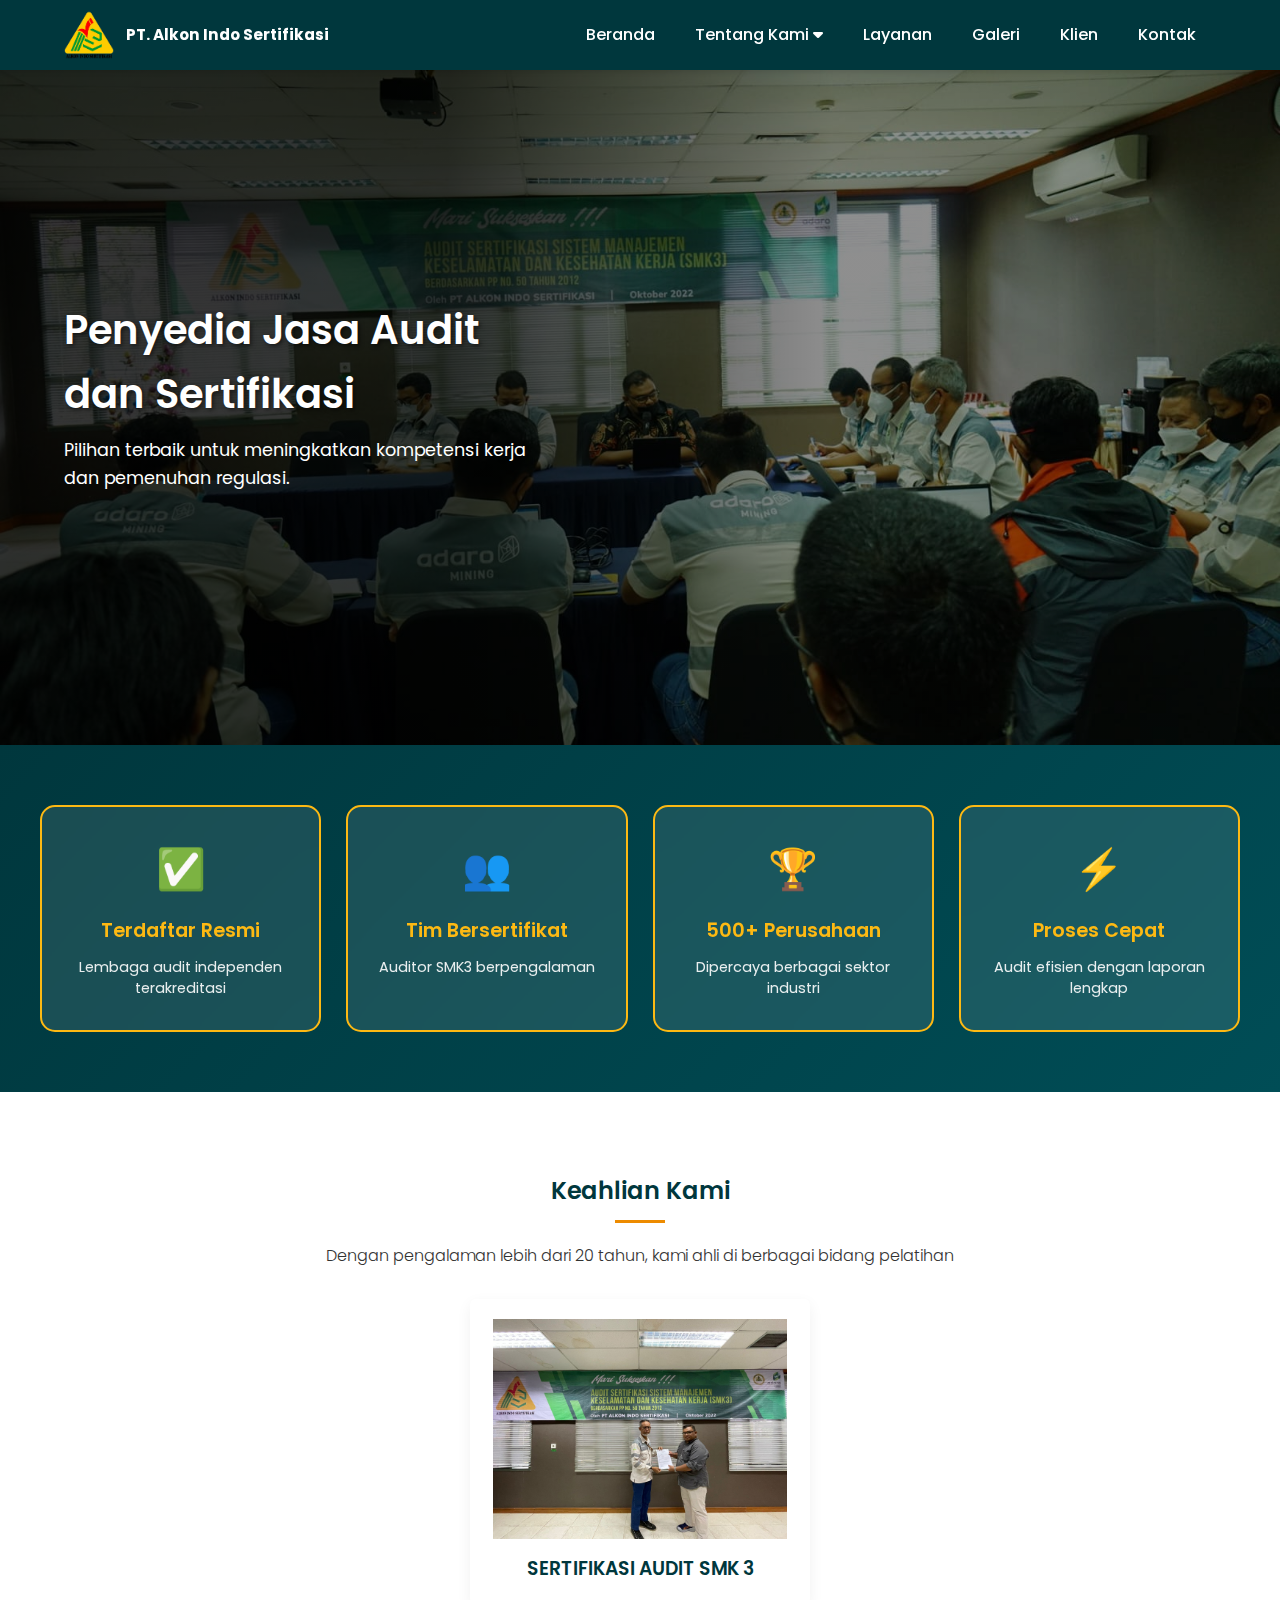
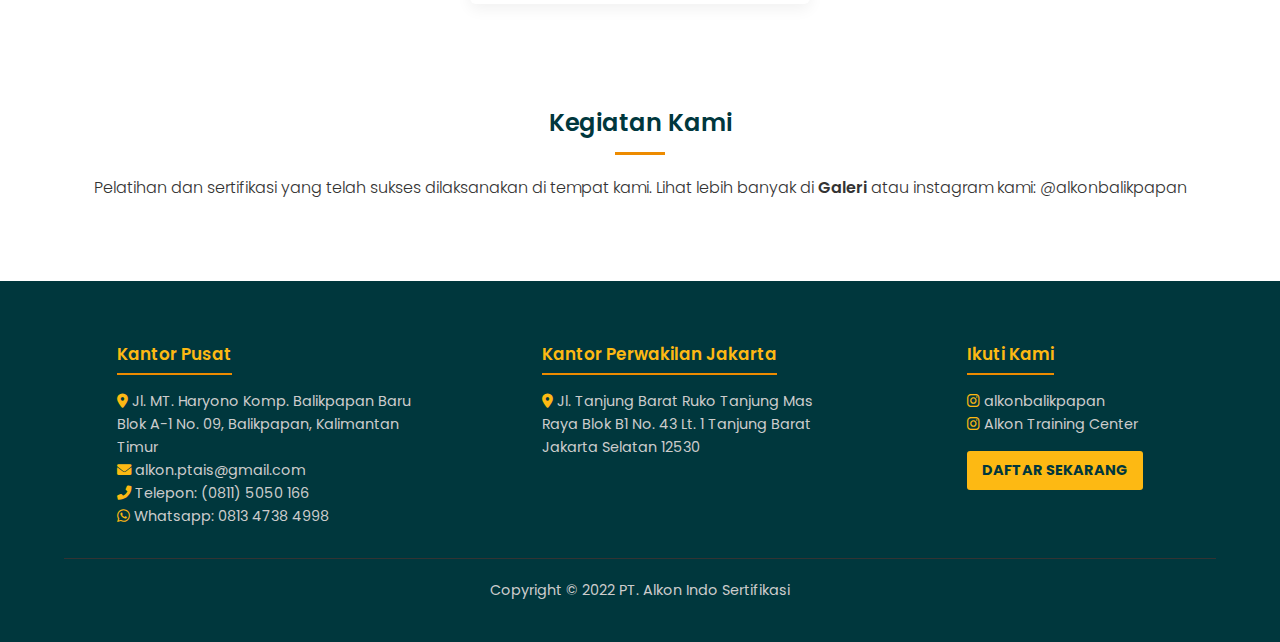
<file: index.html>
<!DOCTYPE html>
<html lang="id">
<head>
    <meta charset="UTF-8">
    <meta name="viewport" content="width=device-width, initial-scale=1.0">
    <title>PT. AIS - Penyedia Jasa Pelatihan & Konsultasi</title>
    <link rel="stylesheet" href="https://cdnjs.cloudflare.com/ajax/libs/font-awesome/6.0.0-beta3/css/all.min.css">
    <link rel="stylesheet" href="assets/css/style.css">
    <link href="https://fonts.googleapis.com/css2?family=Poppins:wght@300;400;600;700&display=swap" rel="stylesheet">
</head>
<body>

    <header>
        <nav class="navbar">
            <div class="logo">
                <a href="index.html" class="logo-link">
                    <img src="assets/img/gambar/Logo AIS.jpg" alt="ALKON LOGO" style="height: 50px;">
                    <span class="logo-text">PT. Alkon Indo Sertifikasi</span>
                </a>
            </div>
            
            <div class="menu-toggle">
                 <i class="fas fa-bars"></i>
            </div>
            
            <ul class="nav-links">
                <li><a href="index.html" class="nav-link **active-link**">Beranda</a></li>
                <li class="dropdown">
                    <a href="#" class="nav-link dropdown-toggle">Tentang Kami <i class="fas fa-caret-down"></i></a>
                    <ul class="dropdown-menu">
                        <li><a href="profil.html">Profil Perusahaan</a></li>
                        <li><a href="certification-flow.html">alur sertifikasi</a></li>
                        <li><a href="mitra.html">Mitra Resmi</a></li>
                        <li><a href="auditor.html">Auditor</a></li>
                    </ul>
                </li>
                <li><a href="layanan.html" class="nav-link">Layanan</a></li>
                <li><a href="galeri.html" class="nav-link">Galeri</a></li>
                <li><a href="client.html" class="nav-link">Klien</a></li>
                <li><a href="kontak.html" class="nav-link">Kontak</a></li>
            </ul>
        </nav>
    </header>

    <main>
        <section class="hero-section">
            <div class="hero-image-grid">
                <img src="assets/img/gambar/Index1.jpg" alt="Pelatihan Operator" class="img-mid-center">
            </div>

            <div class="hero-overlay">
                <div class="hero-text-box">
                    <h1>Penyedia Jasa Audit dan Sertifikasi</h1>
                    <p>Pilihan terbaik untuk meningkatkan kompetensi kerja dan pemenuhan regulasi.</p>
                </div>
            </div>
        </section>

        <section class="advantages-section">
            <div class="advantages-grid">
                <div class="advantage-card">
                    <div class="advantage-icon">✅</div>
                    <h3>Terdaftar Resmi</h3>
                    <p>Lembaga audit independen terakreditasi</p>
                </div>
                <div class="advantage-card">
                    <div class="advantage-icon">👥</div>
                    <h3>Tim Bersertifikat</h3>
                    <p>Auditor SMK3 berpengalaman</p>
                </div>
                <div class="advantage-card">
                    <div class="advantage-icon">🏆</div>
                    <h3>500+ Perusahaan</h3>
                    <p>Dipercaya berbagai sektor industri</p>
                </div>
                <div class="advantage-card">
                    <div class="advantage-icon">⚡</div>
                    <h3>Proses Cepat</h3>
                    <p>Audit efisien dengan laporan lengkap</p>
                </div>
            </div>
        </section>

        
        <section class="expertise-section **light-bg**">
            <h2>Keahlian Kami</h2>
            <div class="separator **accent-bg**"></div>
            <p class="subtitle">Dengan pengalaman lebih dari 20 tahun, kami ahli di berbagai bidang pelatihan</p>

            <div class="expertise-grid">
                <div class="expertise-card">
                    <img src="assets/img/gambar/Index5.jpg" alt="Kemnaker Logo">
                    <h3>SERTIFIKASI AUDIT SMK 3</h3>
                </div>
            </div>
        </section>

        <section class="activities-section">
            <h2>Kegiatan Kami</h2>
            <div class="separator **accent-bg**"></div>
            <p class="subtitle">Pelatihan dan sertifikasi yang telah sukses dilaksanakan di tempat kami. Lihat lebih banyak di <a href="galeri.html" class="**primary-color**">Galeri</a> atau instagram kami: <span class="**primary-color**">@alkonbalikpapan</span></p>
            </section>
    </main>

    <footer class="secondary-bg">
        <div class="footer-container">
            <div class="footer-column">
                <h3>Kantor Pusat</h3>
                <p><i class="fas fa-map-marker-alt primary-color"></i> Jl. MT. Haryono Komp. Balikpapan Baru Blok A-1 No. 09, Balikpapan, Kalimantan Timur</p>
                <p><i class="fas fa-envelope primary-color"></i> alkon.ptais@gmail.com</p>
                <p><i class="fas fa-phone-alt primary-color"></i> Telepon: (0811) 5050 166</p>
                <p><i class="fab fa-whatsapp primary-color"></i> Whatsapp: 0813 4738 4998</p>
            </div>
            
            <div class="footer-column">
                <h3>Kantor Perwakilan Jakarta</h3>
                <p><i class="fas fa-map-marker-alt primary-color"></i> Jl. Tanjung Barat Ruko Tanjung Mas Raya Blok B1 No. 43 Lt. 1 Tanjung Barat Jakarta Selatan 12530</p>
            </div>
            
            <div class="footer-column footer-follow">
                <h3>Ikuti Kami</h3>
                <p><i class="fab fa-instagram primary-color"></i> alkonbalikpapan</p>
                <p><i class="fab fa-instagram primary-color"></i> Alkon Training Center</p>
                <a href="#" class="signup-button primary-bg">Daftar Sekarang</a>
            </div>
        </div>
        <div class="footer-bottom">
            <p>Copyright &copy; 2022 PT. Alkon Indo Sertifikasi</p>
        </div>
    </footer>

    <script src="assets/js/script.js"></script>
</body>
</html>
</file>
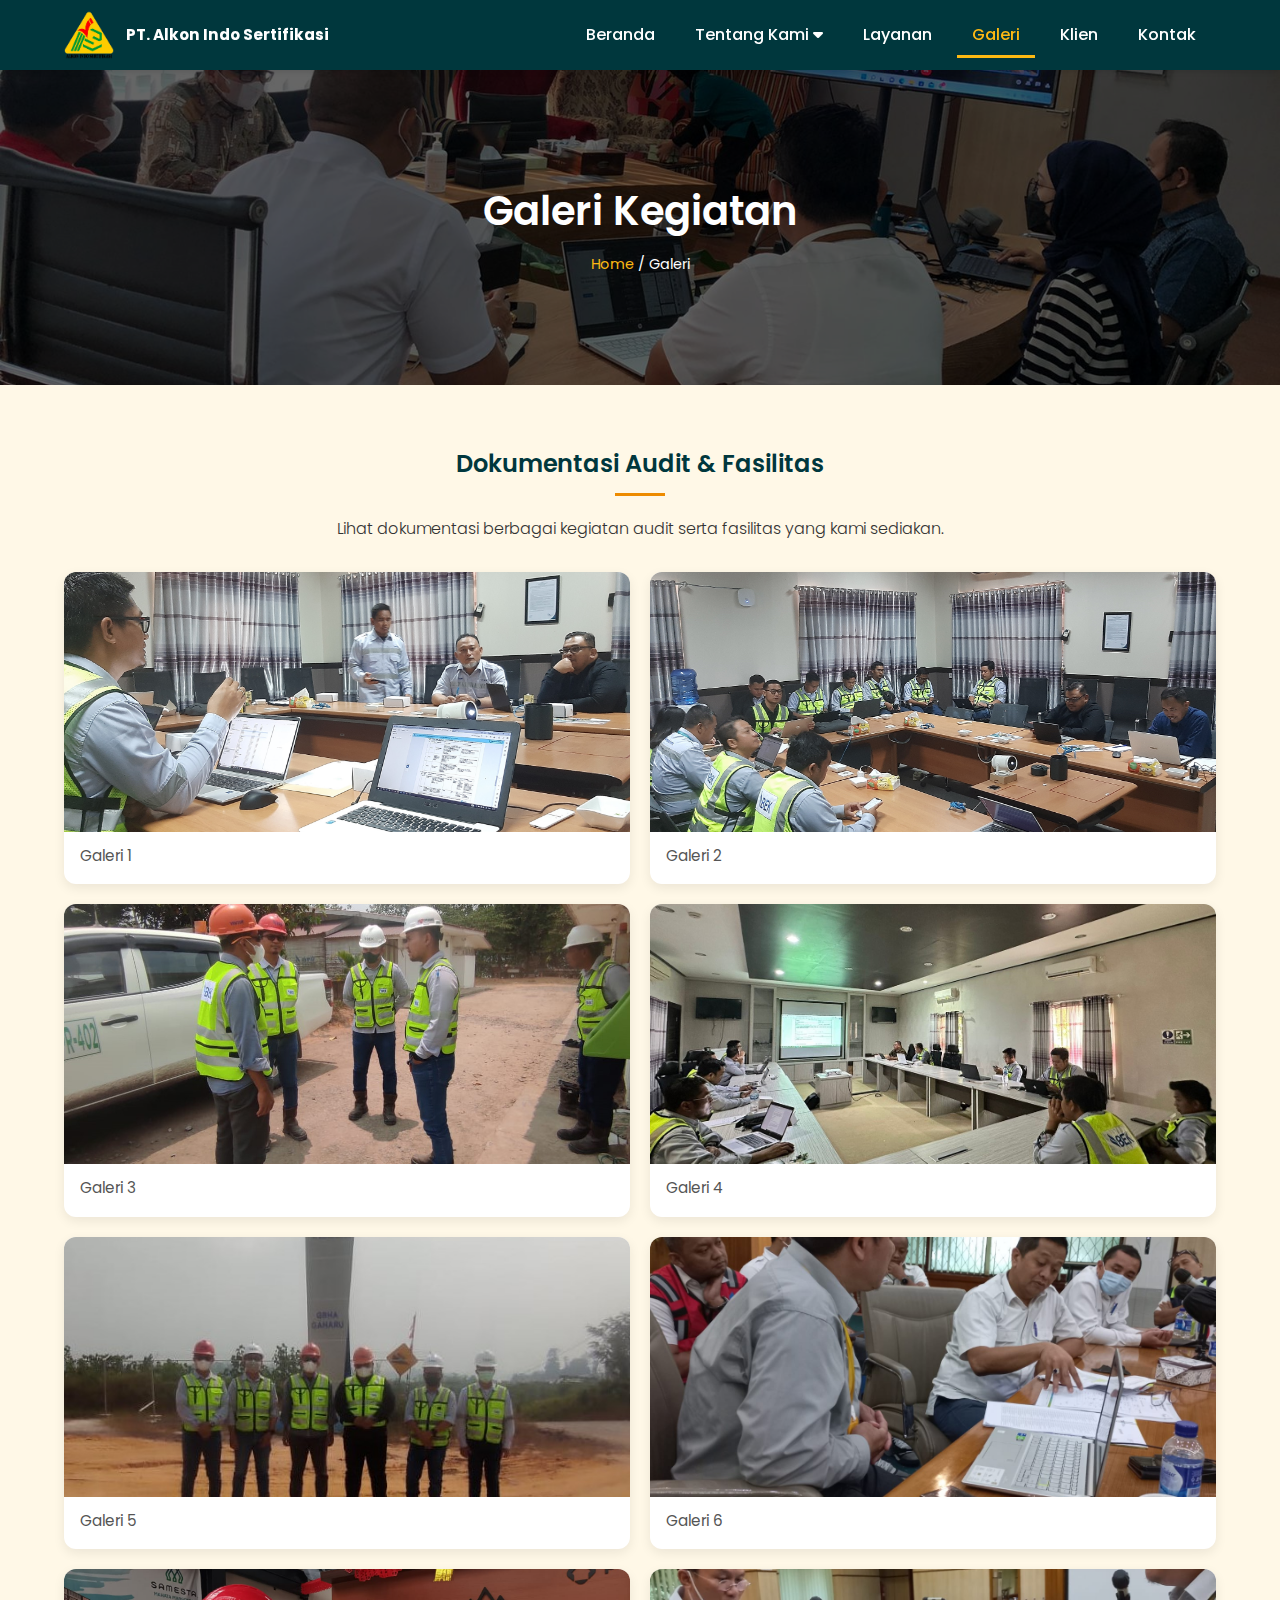
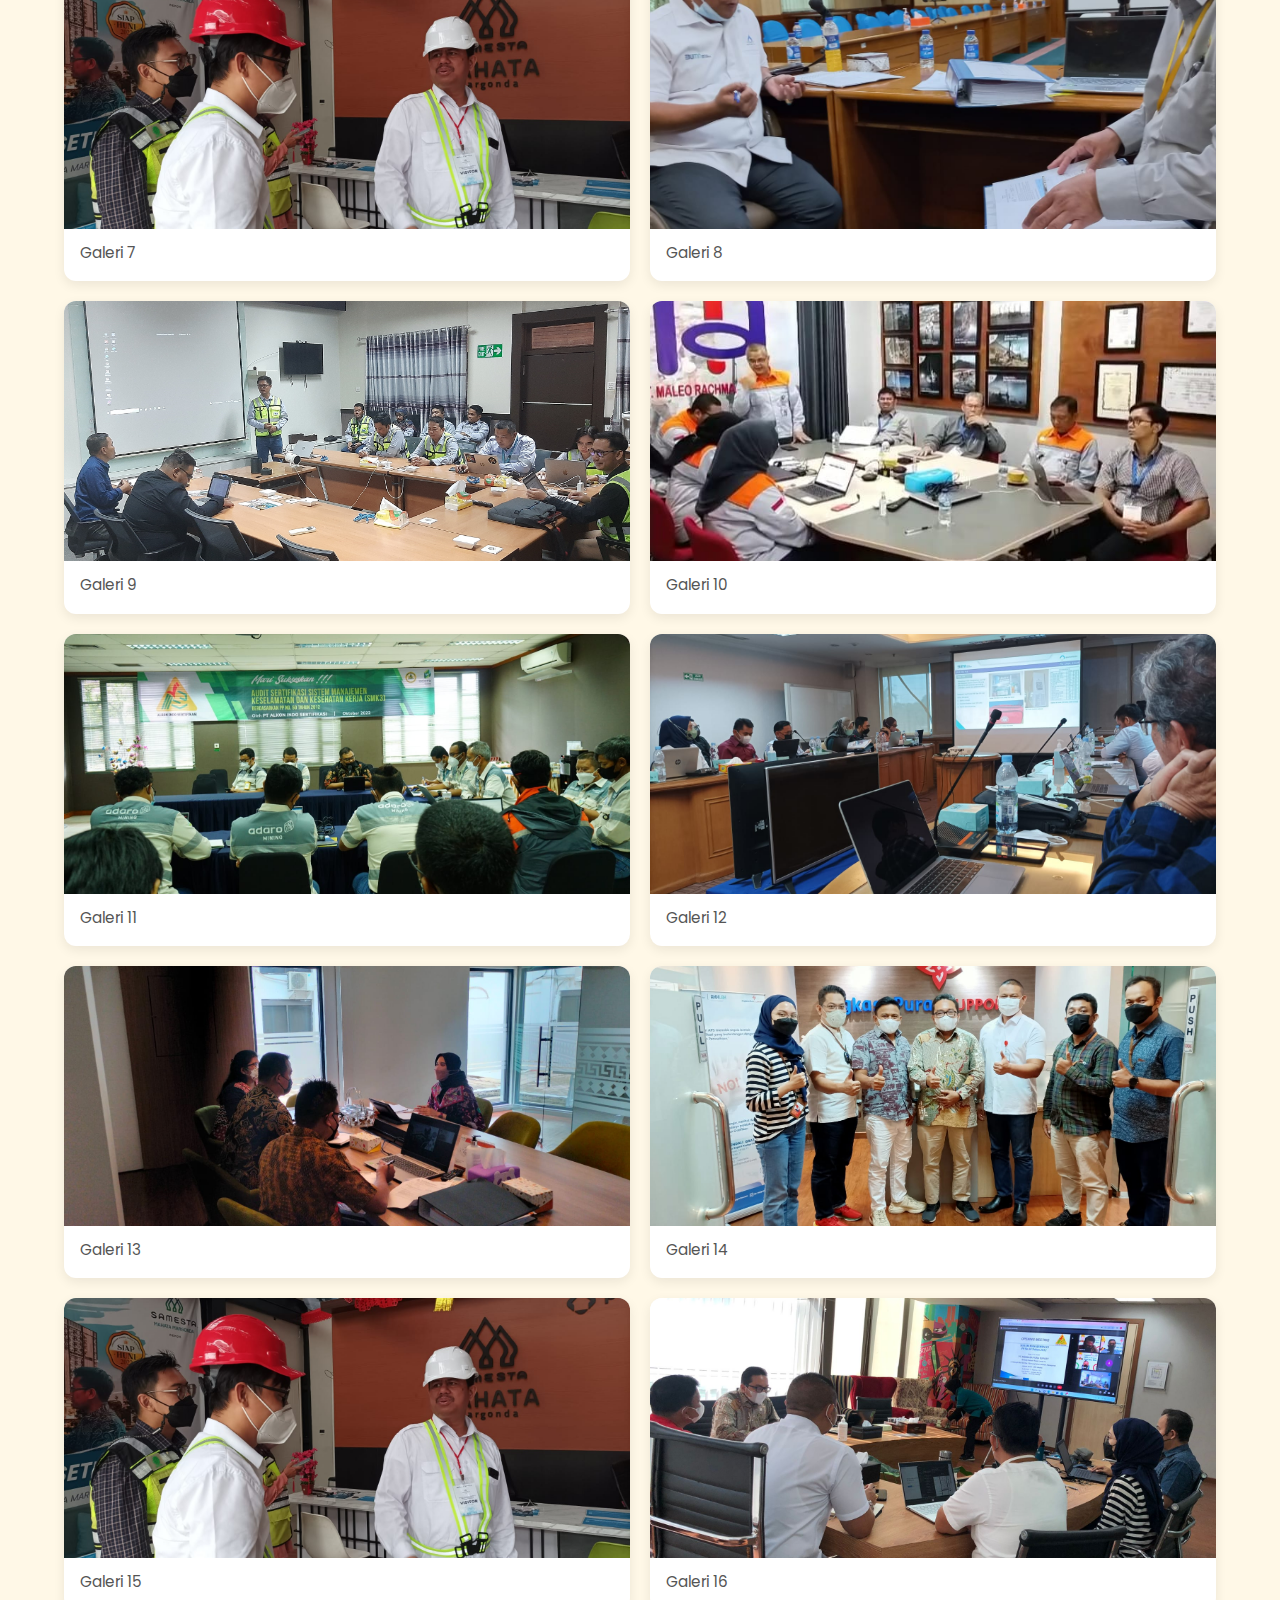
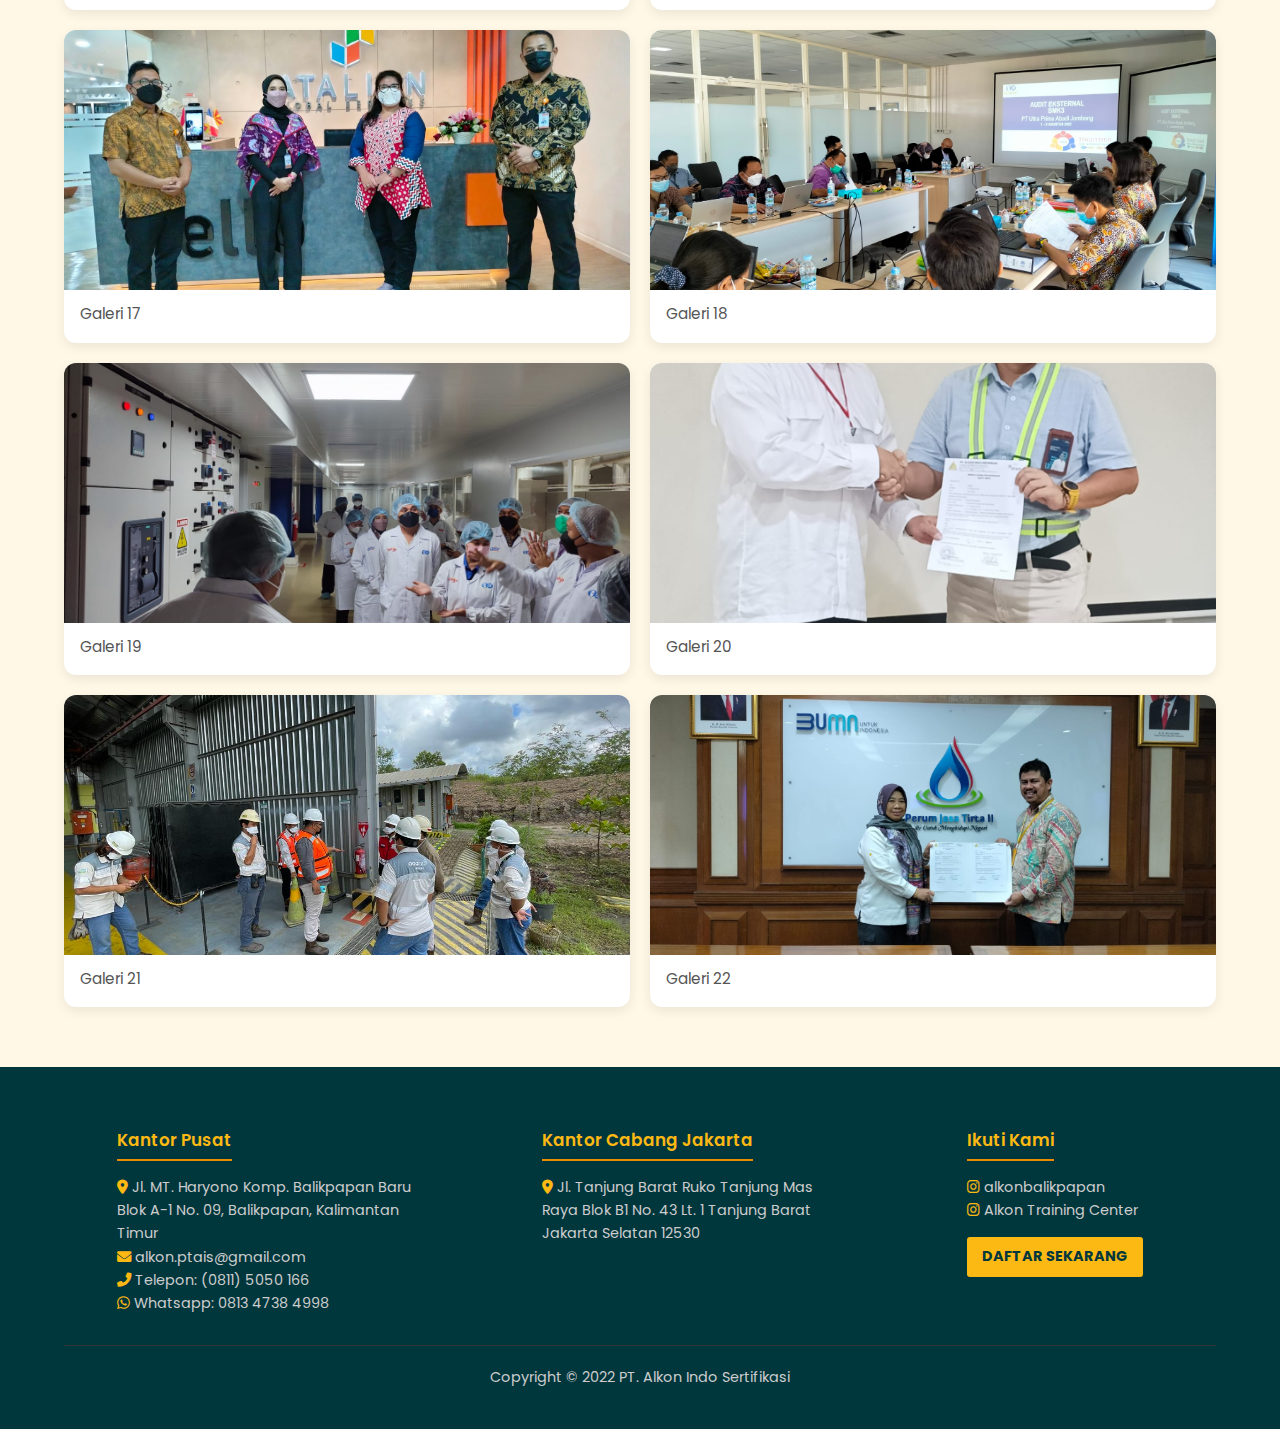
<file: galeri.html>
<!DOCTYPE html>
<html lang="id">
<head>
    <meta charset="UTF-8">
    <meta name="viewport" content="width=device-width, initial-scale=1.0">
    <title>Galeri - PT. AIS</title>
    <link rel="stylesheet" href="https://cdnjs.cloudflare.com/ajax/libs/font-awesome/6.0.0-beta3/css/all.min.css">
    <link rel="stylesheet" href="assets/css/style.css">
    <link href="https://fonts.googleapis.com/css2?family=Poppins:wght@300;400;600;700&display=swap" rel="stylesheet">
</head>
<body>

    <header>
        <nav class="navbar">
            <div class="logo">
                <a href="index.html" class="logo-link">
                    <img src="assets/img/gambar/Logo AIS.jpg" alt="ALKON LOGO" style="height: 50px;">
                    <span class="logo-text">PT. Alkon Indo Sertifikasi</span>
                </a>
            </div>
            
            <div class="menu-toggle">
                 <i class="fas fa-bars"></i>
            </div>

            <ul class="nav-links">
                <li><a href="index.html" class="nav-link">Beranda</a></li>
                <li class="dropdown">
                    <a href="#" class="nav-link dropdown-toggle">Tentang Kami <i class="fas fa-caret-down"></i></a>
                    <ul class="dropdown-menu">
                        <li><a href="profil.html">Profil Perusahaan</a></li>
                        <li><a href="certification-flow.html">alur sertifikasi</a></li>
                        <li><a href="mitra.html">Mitra Resmi</a></li>
                        <li><a href="auditor.html">Auditor</a></li>
                    </ul>
                </li>
                <li><a href="layanan.html" class="nav-link">Layanan</a></li>
                <li><a href="galeri.html" class="nav-link active-link">Galeri</a></li>
                <li><a href="client.html" class="nav-link">Klien</a></li>
                <li><a href="kontak.html" class="nav-link">Kontak</a></li>
            </ul>
        </nav>
    </header>

    <main>
        <section class="page-header-section">
            <img src="assets/img/gambar/Index8.jpg" alt="Background Galeri" class="header-bg-image">
            <div class="header-overlay">
                <div class="container">
                    <h1>Galeri Kegiatan</h1>
                    <div class="breadcrumb">
                        <a href="index.html">Home</a> / Galeri
                    </div>
                </div>
            </div>
        </section>

        <section class="gallery-content light-bg">
            <h2 class="secondary-color">Dokumentasi Audit & Fasilitas</h2>
            <div class="separator accent-bg"></div>
            <p class="subtitle">Lihat dokumentasi berbagai kegiatan audit serta fasilitas yang kami sediakan.</p>

            <div class="gallery-grid">
                <div class="gallery-item">
                    <img src="assets/img/galeri1/galeri (1).jpg" alt="Galeri 1">
                    <div class="caption">Galeri 1</div>
                </div>
                
                <div class="gallery-item">
                    <img src="assets/img/galeri1/galeri (2).jpg" alt="Galeri 2">
                    <div class="caption">Galeri 2</div>
                </div>
                
                <div class="gallery-item">
                    <img src="assets/img/galeri1/galeri (3).jpg" alt="Galeri 3">
                    <div class="caption">Galeri 3</div>
                </div>

                <div class="gallery-item">
                    <img src="assets/img/galeri1/galeri (4).jpg" alt="Galeri 4">
                    <div class="caption">Galeri 4</div>
                </div>

                <div class="gallery-item">
                    <img src="assets/img/galeri1/galeri (5).jpg" alt="Galeri 5">
                    <div class="caption">Galeri 5</div>
                </div>
                
                <div class="gallery-item">
                    <img src="assets/img/galeri1/galeri (6).jpg" alt="Galeri 6">
                    <div class="caption">Galeri 6</div>
                </div>

                <div class="gallery-item">
                    <img src="assets/img/galeri1/galeri (7).jpg" alt="Galeri 7">
                    <div class="caption">Galeri 7</div>
                </div>

                <div class="gallery-item">
                    <img src="assets/img/galeri1/galeri (8).jpg" alt="Galeri 8">
                    <div class="caption">Galeri 8</div>
                </div>

                <div class="gallery-item">
                    <img src="assets/img/galeri1/galeri (9).jpg" alt="Galeri 9">
                    <div class="caption">Galeri 9</div>
                </div>

                <div class="gallery-item">
                    <img src="assets/img/galeri1/galeri (10).jpg" alt="Galeri 10">
                    <div class="caption">Galeri 10</div>
                </div>

                <div class="gallery-item">
                    <img src="assets/img/galeri1/galeri (11).jpg" alt="Galeri 11">
                    <div class="caption">Galeri 11</div>
                </div>

                <div class="gallery-item">
                    <img src="assets/img/galeri1/galeri (12).jpg" alt="Galeri 12">
                    <div class="caption">Galeri 12</div>
                </div>

                <div class="gallery-item">
                    <img src="assets/img/galeri1/galeri (13).jpg" alt="Galeri 13">
                    <div class="caption">Galeri 13</div>
                </div>

                <div class="gallery-item">
                    <img src="assets/img/galeri1/galeri (14).jpg" alt="Galeri 14">
                    <div class="caption">Galeri 14</div>
                </div>

                <div class="gallery-item">
                    <img src="assets/img/galeri1/galeri (15).jpg" alt="Galeri 15">
                    <div class="caption">Galeri 15</div>
                </div>

                <div class="gallery-item">
                    <img src="assets/img/galeri1/galeri (16).jpg" alt="Galeri 16">
                    <div class="caption">Galeri 16</div>
                </div>

                <div class="gallery-item">
                    <img src="assets/img/galeri1/galeri (17).jpg" alt="Galeri 17">
                    <div class="caption">Galeri 17</div>
                </div>

                <div class="gallery-item">
                    <img src="assets/img/galeri1/galeri (18).jpg" alt="Galeri 18">
                    <div class="caption">Galeri 18</div>
                </div>

                <div class="gallery-item">
                    <img src="assets/img/galeri1/galeri (19).jpg" alt="Galeri 19">
                    <div class="caption">Galeri 19</div>
                </div>

                <div class="gallery-item">
                    <img src="assets/img/galeri1/galeri (20).jpg" alt="Galeri 20">
                    <div class="caption">Galeri 20</div>
                </div>

                <div class="gallery-item">
                    <img src="assets/img/galeri1/galeri (21).jpg" alt="Galeri 21">
                    <div class="caption">Galeri 21</div>
                </div>

                <div class="gallery-item">
                    <img src="assets/img/galeri1/galeri (22).jpg" alt="Galeri 22">
                    <div class="caption">Galeri 22</div>
                </div>
                
                </div>
        </section>
    </main>

    <footer class="secondary-bg">
        <div class="footer-container">
            <div class="footer-column">
                <h3>Kantor Pusat</h3>
                <p><i class="fas fa-map-marker-alt primary-color"></i> Jl. MT. Haryono Komp. Balikpapan Baru Blok A-1 No. 09, Balikpapan, Kalimantan Timur</p>
                <p><i class="fas fa-envelope primary-color"></i> alkon.ptais@gmail.com</p>
                <p><i class="fas fa-phone-alt primary-color"></i> Telepon: (0811) 5050 166</p>
                <p><i class="fab fa-whatsapp primary-color"></i> Whatsapp: 0813 4738 4998</p>
            </div>
            
            <div class="footer-column">
                <h3>Kantor Cabang Jakarta</h3>
                <p><i class="fas fa-map-marker-alt primary-color"></i> Jl. Tanjung Barat Ruko Tanjung Mas Raya Blok B1 No. 43 Lt. 1 Tanjung Barat Jakarta Selatan 12530</p>
            </div>
            
            <div class="footer-column footer-follow">
                <h3>Ikuti Kami</h3>
                <p><i class="fab fa-instagram primary-color"></i> alkonbalikpapan</p>
                <p><i class="fab fa-instagram primary-color"></i> Alkon Training Center</p>
                <a href="#" class="signup-button primary-bg">Daftar Sekarang</a>
            </div>
        </div>
        <div class="footer-bottom">
            <p>Copyright &copy; 2022 PT. Alkon Indo Sertifikasi</p>
        </div>
    </footer>

    <script src="assets/js/script.js"></script>
</body>
</html>
</file>
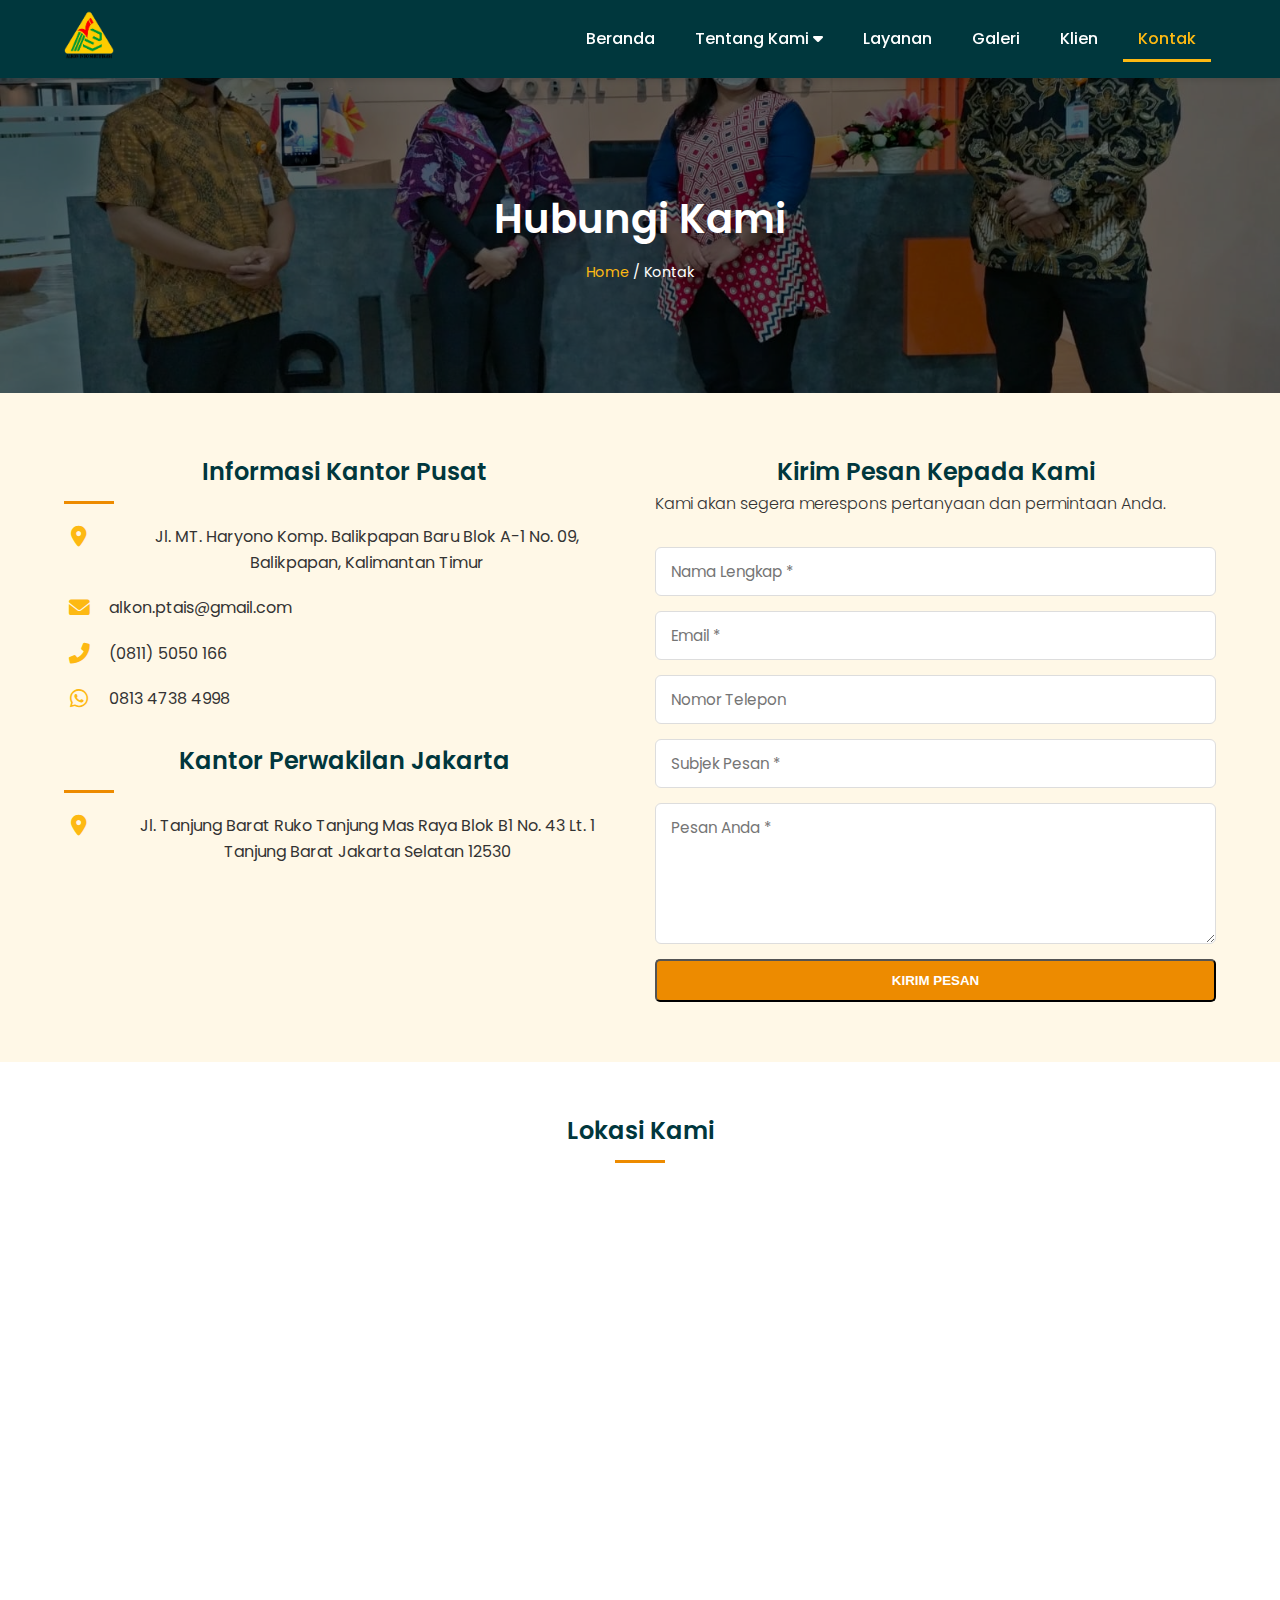
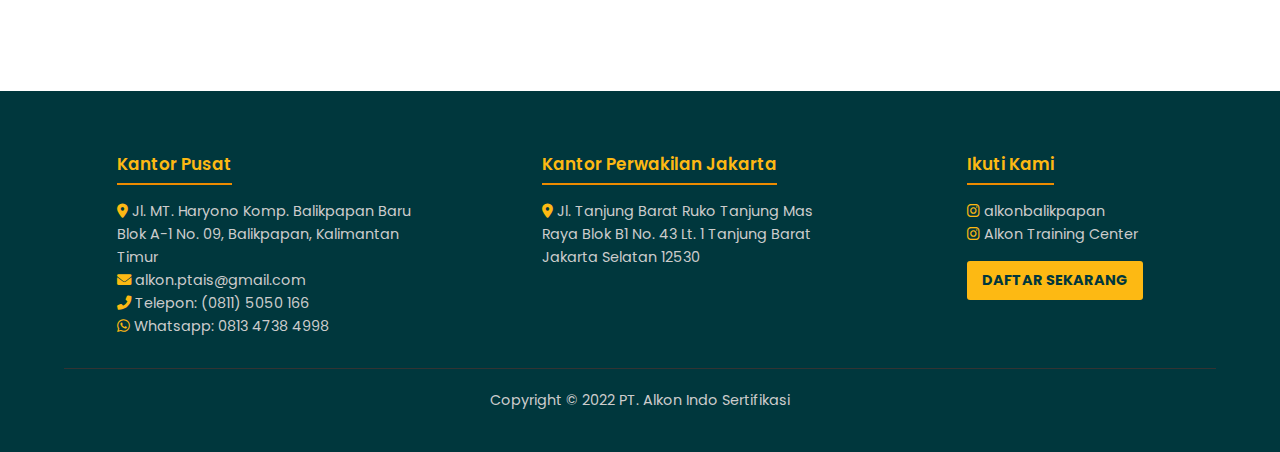
<file: kontak.html>
<!DOCTYPE html>
<html lang="id">
<head>
    <meta charset="UTF-8">
    <meta name="viewport" content="width=device-width, initial-scale=1.0">
    <title>Kontak Kami - PT. AIS</title>
    <link rel="stylesheet" href="https://cdnjs.cloudflare.com/ajax/libs/font-awesome/6.0.0-beta3/css/all.min.css">
    <link rel="stylesheet" href="assets/css/style.css">
    <link href="https://fonts.googleapis.com/css2?family=Poppins:wght@300;400;600;700&display=swap" rel="stylesheet">
</head>
<body>

    <header>
        <nav class="navbar">
            <div class="logo">
                <a href="index.html">
                    <img src="assets/img/gambar/Logo AIS.jpg" alt="ALKON LOGO" style="height: 50px;"> 
                </a>
            </div>
            
            <div class="menu-toggle">
                 <i class="fas fa-bars"></i>
            </div>
            
            <ul class="nav-links">
                <li><a href="index.html" class="nav-link">Beranda</a></li>
                <li class="dropdown">
                    <a href="#" class="nav-link dropdown-toggle">Tentang Kami <i class="fas fa-caret-down"></i></a>
                    <ul class="dropdown-menu">
                        <li><a href="profil.html">Profil Perusahaan</a></li>
                        <li><a href="certification-flow.html">alur sertifikasi</a></li>
                        <li><a href="mitra.html">Mitra Resmi</a></li>
                        <li><a href="auditor.html">Auditor</a></li>
                    </ul>
                </li>
                <li><a href="layanan.html" class="nav-link">Layanan</a></li>
                <li><a href="galeri.html" class="nav-link">Galeri</a></li>
                <li><a href="client.html" class="nav-link">Klien</a></li>
                <li><a href="kontak.html" class="nav-link active-link">Kontak</a></li>
            </ul>
        </nav>
    </header>

    <main>
        <section class="page-header-section">
            <img src="assets/img/gambar/Index10.jpg" alt="Background Kontak" class="header-bg-image">
            <div class="header-overlay">
                <div class="container">
                    <h1>Hubungi Kami</h1>
                    <div class="breadcrumb">
                        <a href="index.html">Home</a> / Kontak
                    </div>
                </div>
            </div>
        </section>

        <section class="contact-info-form">
            <div class="contact-container">
                
                <div class="contact-details light-bg">
                    <h2 class="secondary-color">Informasi Kantor Pusat</h2>
                    <div class="separator accent-bg" style="margin-left: 0;"></div>
                    
                    <div class="info-item">
                        <i class="fas fa-map-marker-alt primary-color"></i>
                        <p>Jl. MT. Haryono Komp. Balikpapan Baru Blok A-1 No. 09, Balikpapan, Kalimantan Timur</p>
                    </div>

                    <div class="info-item">
                        <i class="fas fa-envelope primary-color"></i>
                        <p>alkon.ptais@gmail.com</p>
                    </div>

                    <div class="info-item">
                        <i class="fas fa-phone-alt primary-color"></i>
                        <p>(0811) 5050 166</p>
                    </div>

                    <div class="info-item">
                        <i class="fab fa-whatsapp primary-color"></i>
                        <p>0813 4738 4998</p>
                    </div>

                    <h2 class="secondary-color" style="margin-top: 30px;">Kantor Perwakilan Jakarta</h2>
                    <div class="separator accent-bg" style="margin-left: 0;"></div>
                    
                    <div class="info-item">
                        <i class="fas fa-map-marker-alt primary-color"></i>
                        <p>Jl. Tanjung Barat Ruko Tanjung Mas Raya Blok B1 No. 43 Lt. 1 Tanjung Barat Jakarta Selatan 12530</p>
                    </div>
                </div>

                <div class="contact-form-box">
                    <h2 class="secondary-color">Kirim Pesan Kepada Kami</h2>
                    <p class="subtitle" style="text-align: left;">Kami akan segera merespons pertanyaan dan permintaan Anda.</p>
                    
                    <form action="submit_form.php" method="POST" class="contact-form">
                        <input type="text" name="nama" placeholder="Nama Lengkap *" required>
                        <input type="email" name="email" placeholder="Email *" required>
                        <input type="text" name="telepon" placeholder="Nomor Telepon">
                        <input type="text" name="subjek" placeholder="Subjek Pesan *" required>
                        <textarea name="pesan" rows="5" placeholder="Pesan Anda *" required></textarea>
                        <button type="submit" class="cta-button primary-bg">Kirim Pesan</button>
                    </form>
                </div>

            </div>
        </section>

        <section class="google-map-section">
            <h2 class="secondary-color">Lokasi Kami</h2>
            <div class="separator accent-bg"></div>
            <iframe src="https://www.google.com/maps/embed?pb=!1m18!1m12!1m3!1d3988.8855180647047!2d116.8730938!3d-1.2389801!2m3!1f0!2f0!3f0!3m2!1i1024!2i768!4f13.1!3m3!1m2!1s0x2df147e64659d4ed%3A0x227126cf7589287c!2sPT.%20Alkon%20Indo%20Sertifikasi!5e0!3m2!1sen!2sid!4v1763363802283!5m2!1sen!2sid" 
            width="600" height="450" style="border:0;" allowfullscreen="" loading="lazy" referrerpolicy="no-referrer-when-downgrade"></iframe>
        </section>
    </main>

    <footer class="secondary-bg">
        <div class="footer-container">
            <div class="footer-column">
                <h3>Kantor Pusat</h3>
                <p><i class="fas fa-map-marker-alt primary-color"></i> Jl. MT. Haryono Komp. Balikpapan Baru Blok A-1 No. 09, Balikpapan, Kalimantan Timur</p>
                <p><i class="fas fa-envelope primary-color"></i> alkon.ptais@gmail.com</p>
                <p><i class="fas fa-phone-alt primary-color"></i> Telepon: (0811) 5050 166</p>
                <p><i class="fab fa-whatsapp primary-color"></i> Whatsapp: 0813 4738 4998</p>
            </div>
            
            <div class="footer-column">
                <h3>Kantor Perwakilan Jakarta</h3>
                <p><i class="fas fa-map-marker-alt primary-color"></i> Jl. Tanjung Barat Ruko Tanjung Mas Raya Blok B1 No. 43 Lt. 1 Tanjung Barat Jakarta Selatan 12530</p>
            </div>
            
            <div class="footer-column footer-follow">
                <h3>Ikuti Kami</h3>
                <p><i class="fab fa-instagram primary-color"></i> alkonbalikpapan</p>
                <p><i class="fab fa-instagram primary-color"></i> Alkon Training Center</p>
                <a href="#" class="signup-button primary-bg">Daftar Sekarang</a>
            </div>
        </div>
        <div class="footer-bottom">
            <p>Copyright &copy; 2022 PT. Alkon Indo Sertifikasi</p>
        </div>
    </footer>

    <script src="assets/js/script.js"></script>
</body>
</html>
</file>
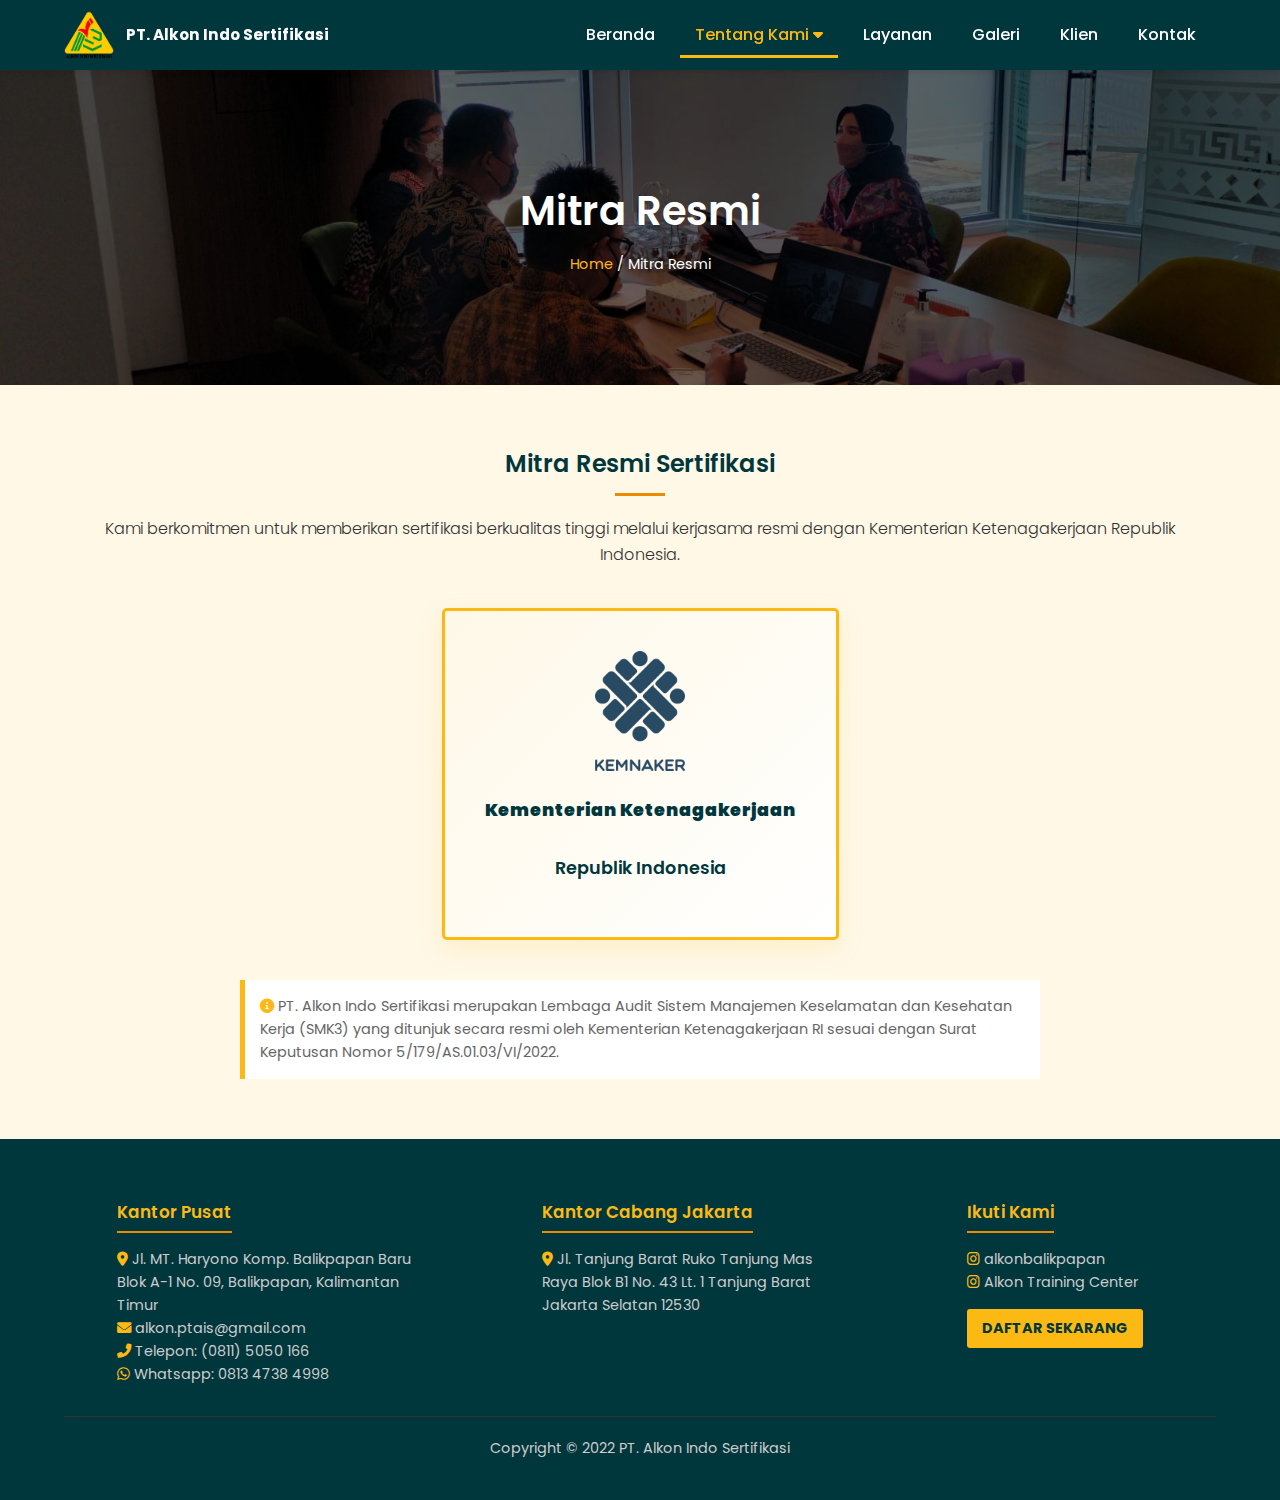
<file: mitra.html>
<!DOCTYPE html>
<html lang="id">
<head>
    <meta charset="UTF-8">
    <meta name="viewport" content="width=device-width, initial-scale=1.0">
    <title>Mitra Resmi - PT. AIS</title>
    <link rel="stylesheet" href="https://cdnjs.cloudflare.com/ajax/libs/font-awesome/6.0.0-beta3/css/all.min.css">
    <link rel="stylesheet" href="assets/css/style.css">
    <link href="https://fonts.googleapis.com/css2?family=Poppins:wght@300;400;600;700&display=swap" rel="stylesheet">
</head>
<body>

    <header>
        <nav class="navbar">
            <div class="logo">
                <a href="index.html" class="logo-link">
                    <img src="assets/img/gambar/Logo AIS.jpg" alt="ALKON LOGO" style="height: 50px;">
                    <span class="logo-text">PT. Alkon Indo Sertifikasi</span>
                </a>
            </div>
            
            <div class="menu-toggle">
                 <i class="fas fa-bars"></i>
            </div>

            <ul class="nav-links">
                <li><a href="index.html" class="nav-link">Beranda</a></li>
                <li class="dropdown">
                    <a href="#" class="nav-link dropdown-toggle active-link">Tentang Kami <i class="fas fa-caret-down"></i></a>
                    <ul class="dropdown-menu">
                        <li><a href="profil.html">Profil Perusahaan</a></li>
                        <li><a href="certification-flow.html">alur sertifikasi</a></li>
                        <li><a href="mitra.html" class="primary-bg">Mitra Resmi</a></li>                       
                        <li><a href="auditor.html">Auditor</a></li>
                    </ul>
                </li>
                <li><a href="layanan.html" class="nav-link">Layanan</a></li>
                <li><a href="galeri.html" class="nav-link">Galeri</a></li>
                <li><a href="client.html" class="nav-link">Klien</a></li>
                <li><a href="kontak.html" class="nav-link">Kontak</a></li>
            </ul>
        </nav>
    </header>

    <main>
        <section class="page-header-section">
            <img src="assets/img/gambar/Index4.jpg" alt="Background Mitra Resmi" class="header-bg-image">
            <div class="header-overlay">
                <div class="container">
                    <h1>Mitra Resmi</h1>
                    <div class="breadcrumb">
                        <a href="index.html">Home</a> / Mitra Resmi
                    </div>
                </div>
            </div>
        </section>

        <section class="partners-content light-bg">
            <h2 class="secondary-color">Mitra Resmi Sertifikasi</h2>
            <div class="separator accent-bg"></div>
            <p class="subtitle">Kami berkomitmen untuk memberikan sertifikasi berkualitas tinggi melalui kerjasama resmi dengan Kementerian Ketenagakerjaan Republik Indonesia.</p>

            <div class="partners-grid single-partner">
                <div class="partner-card featured-partner">
                    <img src="assets/img/gambar/Logo Kemnaker.jpg" alt="Kemnaker Logo">
                    <p><strong>Kementerian Ketenagakerjaan</strong></p>
                    <p class="partner-description">Republik Indonesia</p>
                </div>
            </div>
            
            <div class="note-box">
                <p><i class="fas fa-info-circle primary-color"></i> PT. Alkon Indo Sertifikasi merupakan Lembaga Audit Sistem Manajemen Keselamatan dan Kesehatan Kerja (SMK3) yang ditunjuk secara resmi oleh Kementerian Ketenagakerjaan RI sesuai dengan Surat Keputusan Nomor 5/179/AS.01.03/VI/2022.</p>
            </div>
        </section>
    </main>

    <footer class="secondary-bg">
        <div class="footer-container">
            <div class="footer-column">
                <h3>Kantor Pusat</h3>
                <p><i class="fas fa-map-marker-alt primary-color"></i> Jl. MT. Haryono Komp. Balikpapan Baru Blok A-1 No. 09, Balikpapan, Kalimantan Timur</p>
                <p><i class="fas fa-envelope primary-color"></i> alkon.ptais@gmail.com</p>
                <p><i class="fas fa-phone-alt primary-color"></i> Telepon: (0811) 5050 166</p>
                <p><i class="fab fa-whatsapp primary-color"></i> Whatsapp: 0813 4738 4998</p>
            </div>
            
            <div class="footer-column">
                <h3>Kantor Cabang Jakarta</h3>
                <p><i class="fas fa-map-marker-alt primary-color"></i> Jl. Tanjung Barat Ruko Tanjung Mas Raya Blok B1 No. 43 Lt. 1 Tanjung Barat Jakarta Selatan 12530</p>
            </div>
            
            <div class="footer-column footer-follow">
                <h3>Ikuti Kami</h3>
                <p><i class="fab fa-instagram primary-color"></i> alkonbalikpapan</p>
                <p><i class="fab fa-instagram primary-color"></i> Alkon Training Center</p>
                <a href="#" class="signup-button primary-bg">Daftar Sekarang</a>
            </div>
        </div>
        <div class="footer-bottom">
            <p>Copyright &copy; 2022 PT. Alkon Indo Sertifikasi</p>
        </div>
    </footer>

    <script src="assets/js/script.js"></script>
</body>
</html>
</file>
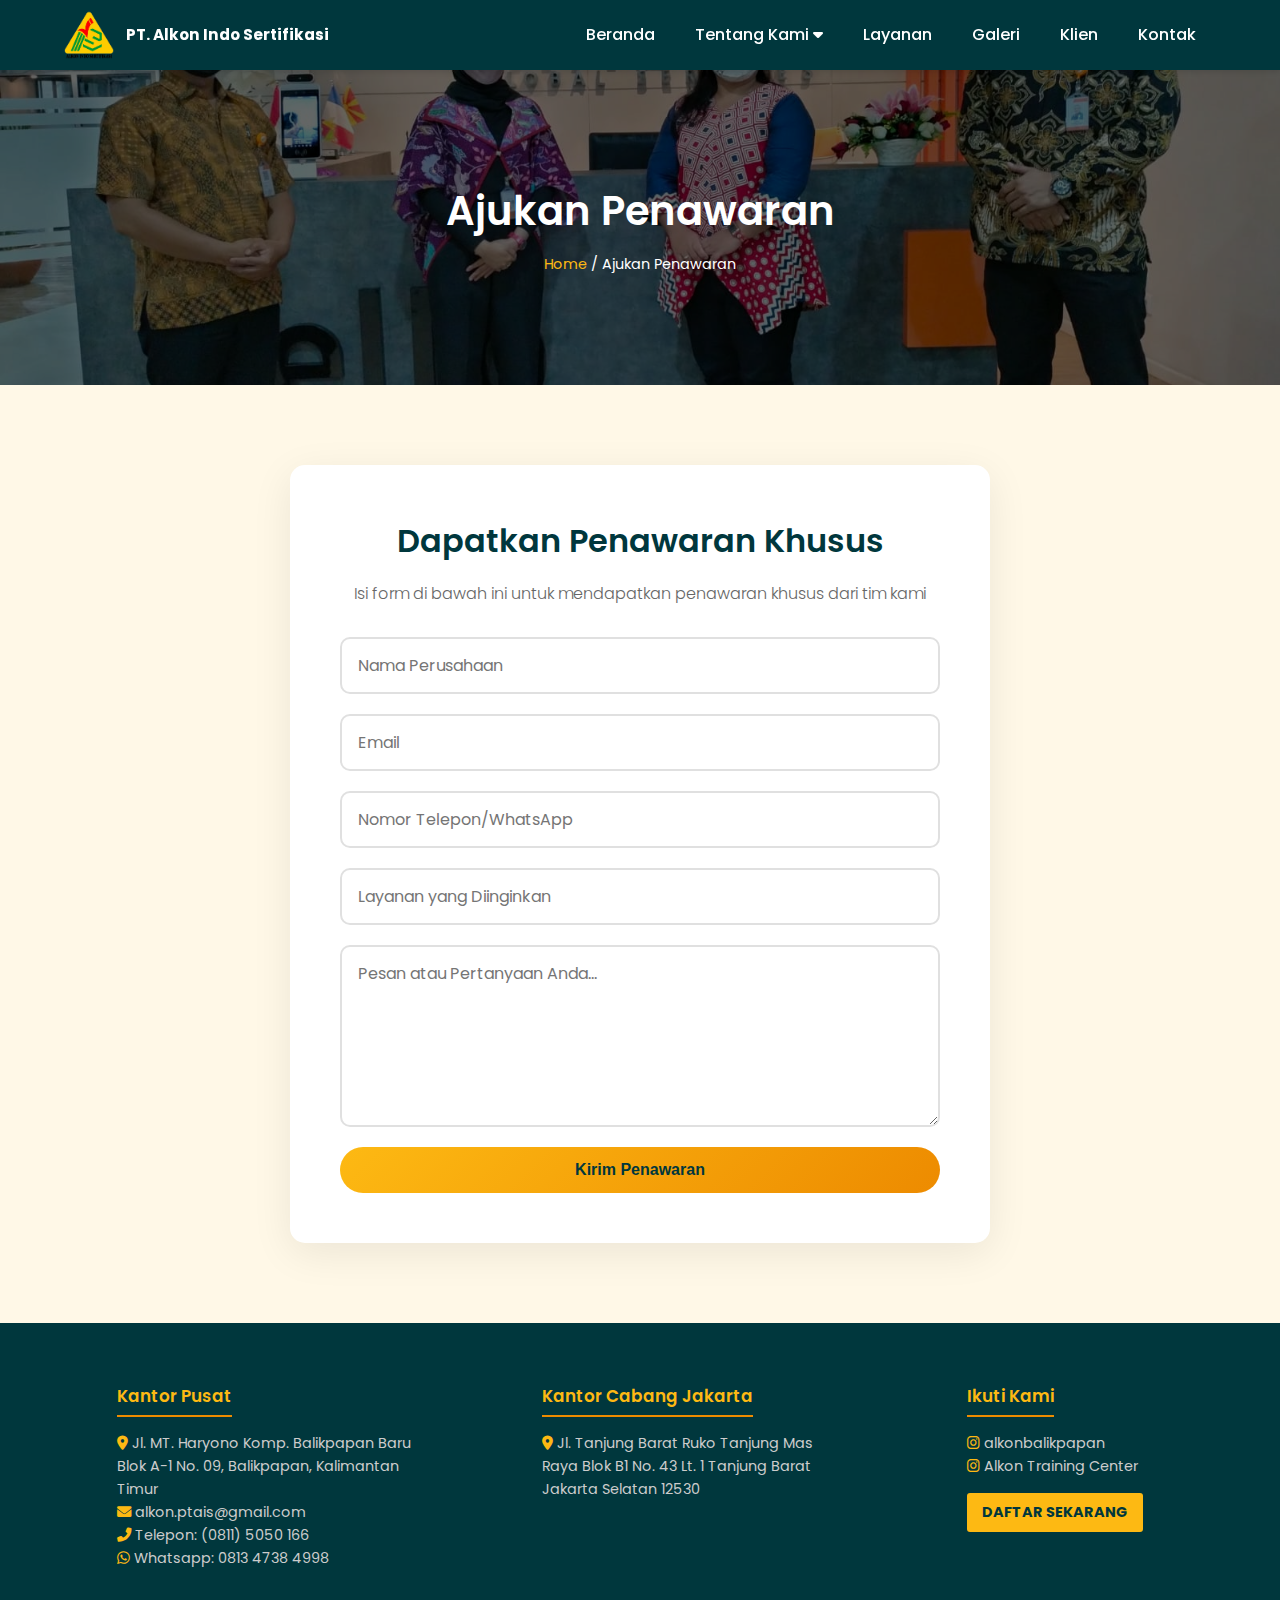
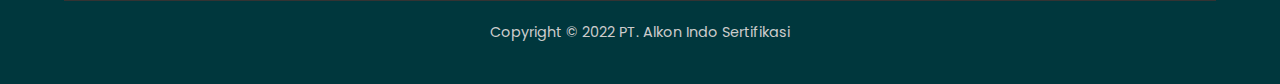
<file: penawaran.html>
<!DOCTYPE html>
<html lang="id">
<head>
    <meta charset="UTF-8">
    <meta name="viewport" content="width=device-width, initial-scale=1.0">
    <title>Ajukan Penawaran - PT. AIS</title>
    <link rel="stylesheet" href="https://cdnjs.cloudflare.com/ajax/libs/font-awesome/6.0.0-beta3/css/all.min.css">
    <link rel="stylesheet" href="assets/css/style.css">
    <link href="https://fonts.googleapis.com/css2?family=Poppins:wght@300;400;600;700&display=swap" rel="stylesheet">
</head>
<body>

    <header>
        <nav class="navbar">
            <div class="logo">
                <a href="index.html" class="logo-link">
                    <img src="assets/img/gambar/Logo AIS.jpg" alt="ALKON LOGO" style="height: 50px;">
                    <span class="logo-text">PT. Alkon Indo Sertifikasi</span>
                </a>
            </div>
            
            <div class="menu-toggle">
                 <i class="fas fa-bars"></i>
            </div>
            
            <ul class="nav-links">
                <li><a href="index.html" class="nav-link">Beranda</a></li>
                <li class="dropdown">
                    <a href="#" class="nav-link dropdown-toggle">Tentang Kami <i class="fas fa-caret-down"></i></a>
                    <ul class="dropdown-menu">
                        <li><a href="profil.html">Profil Perusahaan</a></li>
                        <li><a href="certification-flow.html">alur sertifikasi</a></li>
                        <li><a href="mitra.html">Mitra Resmi</a></li>
                        <li><a href="auditor.html">Auditor</a></li>
                    </ul>
                </li>
                <li><a href="layanan.html" class="nav-link">Layanan</a></li>
                <li><a href="galeri.html" class="nav-link">Galeri</a></li>
                <li><a href="client.html" class="nav-link">Klien</a></li>
                <li><a href="kontak.html" class="nav-link">Kontak</a></li>
            </ul>
        </nav>
    </header>

    <main>
        <section class="page-header-section">
            <img src="assets/img/gambar/Index10.jpg" alt="Background Penawaran" class="header-bg-image">
            <div class="header-overlay">
                <div class="container">
                    <h1>Ajukan Penawaran</h1>
                    <div class="breadcrumb">
                        <a href="index.html">Home</a> / Ajukan Penawaran
                    </div>
                </div>
            </div>
        </section>

        <section class="penawaran-section">
            <div class="penawaran-container">
                <h2>Dapatkan Penawaran Khusus</h2>
                <p class="subtitle">Isi form di bawah ini untuk mendapatkan penawaran khusus dari tim kami</p>
                
                <form class="penawaran-form" id="penawaran-form">
                    <div class="form-group">
                        <input type="text" name="nama-perusahaan" placeholder="Nama Perusahaan" required>
                    </div>
                    <div class="form-group">
                        <input type="email" name="email" placeholder="Email" required>
                    </div>
                    <div class="form-group">
                        <input type="tel" name="telepon" placeholder="Nomor Telepon/WhatsApp" required>
                    </div>
                    <div class="form-group">
                        <input type="text" name="layanan" placeholder="Layanan yang Diinginkan" required>
                    </div>
                    <div class="form-group">
                        <textarea name="pesan" placeholder="Pesan atau Pertanyaan Anda..." rows="6"></textarea>
                    </div>
                    <button type="submit" class="btn btn-primary">Kirim Penawaran</button>
                    <div class="form-success hidden">Terima kasih! Kami akan menghubungi Anda segera.</div>
                </form>
            </div>
        </section>
    </main>

    <footer class="secondary-bg">
        <div class="footer-container">
            <div class="footer-column">
                <h3>Kantor Pusat</h3>
                <p><i class="fas fa-map-marker-alt primary-color"></i> Jl. MT. Haryono Komp. Balikpapan Baru Blok A-1 No. 09, Balikpapan, Kalimantan Timur</p>
                <p><i class="fas fa-envelope primary-color"></i> alkon.ptais@gmail.com</p>
                <p><i class="fas fa-phone-alt primary-color"></i> Telepon: (0811) 5050 166</p>
                <p><i class="fab fa-whatsapp primary-color"></i> Whatsapp: 0813 4738 4998</p>
            </div>
            
            <div class="footer-column">
                <h3>Kantor Cabang Jakarta</h3>
                <p><i class="fas fa-map-marker-alt primary-color"></i> Jl. Tanjung Barat Ruko Tanjung Mas Raya Blok B1 No. 43 Lt. 1 Tanjung Barat Jakarta Selatan 12530</p>
            </div>
            
            <div class="footer-column footer-follow">
                <h3>Ikuti Kami</h3>
                <p><i class="fab fa-instagram primary-color"></i> alkonbalikpapan</p>
                <p><i class="fab fa-instagram primary-color"></i> Alkon Training Center</p>
                <a href="#" class="signup-button primary-bg">Daftar Sekarang</a>
            </div>
        </div>
        <div class="footer-bottom">
            <p>Copyright &copy; 2022 PT. Alkon Indo Sertifikasi</p>
        </div>
    </footer>

    <script src="assets/js/script.js"></script>
</body>
</html>
</file>
<file: assets/css/style.css>
/* =========================
   PT. AIS - style.css (cleaned)
   ========================= */

:root {
    --primary-color: #FDB913;
    --secondary-color: #00373d;
    --accent-color: #ED8B00;
    --dark-bg: #00373d;
    --light-bg: #FFF8E7;
    --text-color: #333;
    --tertiary-color: #004d56;
    --gold-gradient: linear-gradient(135deg, #FDB913 0%, #F7931E 50%, #ED8B00 100%);
}

/* === BASE STYLES & TYPOGRAPHY === */
* {
    margin: 0;
    padding: 0;
    box-sizing: border-box;
}

body {
    font-family: 'Poppins', sans-serif;
    color: var(--text-color);
    line-height: 1.6;
}

a {
    text-decoration: none;
    color: var(--text-color);
}

h1, h2, h3 {
    color: var(--secondary-color);
    font-weight: 600;
}

section {
    padding: 50px 5%;
    text-align: center;
}

.subtitle {
    font-weight: 300;
    margin-bottom: 30px;
}

.separator {
    width: 50px;
    height: 3px;
    margin: 10px auto 20px;
    background-color: var(--accent-color);
}

/* === UTILITY CLASSES === */
.primary-bg { background-color: var(--primary-color); color: var(--dark-bg); }
.accent-bg { background-color: var(--accent-color); color: #fff; }
.primary-color { color: var(--primary-color); }
.secondary-color { color: var(--secondary-color); }
.light-bg { background-color: var(--light-bg); }
.dark-bg { background-color: var(--dark-bg); color: white; }

/* === NAVBAR === */
.navbar {
    display: flex;
    justify-content: space-between;
    align-items: center;
    padding: 10px 5%;
    background-color: var(--secondary-color);
    box-shadow: 0 2px 5px rgba(0,0,0,0.1);
    position: sticky;
    top: 0;
    z-index: 100;
}

.nav-links {
    display: flex;
    list-style: none;
}

.nav-links li {
    margin: 0 5px;
}

.nav-link {
    text-decoration: none;
    padding: 10px 15px;
    display: block;
    font-weight: 500;
    color: white;
    transition: color 0.3s;
}

.nav-link:hover {
    color: var(--primary-color);
}

.active-link {
    color: var(--primary-color) !important;
    border-bottom: 3px solid var(--primary-color);
    padding-bottom: 7px;
}

/* Logo section */
.logo {
    display: flex;
    align-items: center;
}

.logo-link {
    display: flex;
    align-items: center;
    gap: 12px;
    text-decoration: none;
}

.logo-text {
    color: white;
    font-weight: 700;
    font-size: 0.95em;
    font-family: 'Poppins', sans-serif;
}

/* Dropdown styling */
.dropdown {
    position: relative;
}

.dropdown-menu {
    display: none;
    position: absolute;
    top: 100%;
    left: 0;
    background-color: white;
    box-shadow: 0 4px 8px rgba(0,0,0,0.1);
    min-width: 200px;
    z-index: 50;
    list-style: none;
    padding: 0;
    margin-top: 0;
}

.dropdown:hover .dropdown-menu {
    display: block;
}

.dropdown-menu li a {
    padding: 10px 15px;
    font-weight: 400;
    color: var(--secondary-color);
    border-bottom: none;
}

.dropdown-menu li a:hover,
.dropdown-menu li .primary-bg {
    background-color: var(--light-bg);
    color: var(--accent-color);
}

/* Hamburger Menu Icon */
.menu-toggle {
    display: none;
    font-size: 1.5em;
    cursor: pointer;
    color: white;
}

/* === HERO SECTION === */
.hero-section {
    position: relative;
    min-height: 75vh; /* increased so hero is larger */
    height: auto;
    padding: 0; /* remove default section padding so absolute image fills fully */
    overflow: hidden;
}

.hero-image-grid {
    position: absolute;
    inset: 0; /* fill the hero area completely */
    width: 100%;
    height: 100%;
    display: grid;
    grid-template-columns: repeat(3, 1fr);
    grid-template-rows: repeat(2, 1fr);
}

.hero-image-grid img {
    width: 100%;
    height: 100%;
    object-fit: cover;
    object-position: center center;
    filter: brightness(0.7);
}

.img-top-left { grid-area: 1 / 1 / 3 / 2; }
.img-top-right { grid-area: 1 / 2 / 2 / 4; }
.img-mid-left { display: none; }
.img-mid-center { grid-area: 1 / 1 / 3 / 4; /* span the full hero grid for a larger main image */ }
.img-bottom-right { grid-area: 2 / 3 / 3 / 4; }

.hero-overlay {
    position: absolute;
    top: 0;
    left: 0;
    width: 100%;
    height: 100%;
    background: linear-gradient(to right, rgba(0,0,0,0.7) 35%, rgba(0,0,0,0.2) 65%);
    display: flex;
    align-items: center;
    justify-content: flex-start;
    padding-left: 5%;
    text-align: left;
}

.hero-text-box {
    max-width: 500px;
    color: white;
}

.hero-text-box h1 {
    color: white;
    font-size: 2.5em;
    margin-bottom: 10px;
    text-shadow: 2px 2px 4px rgba(0,0,0,0.5);
}

.hero-text-box p {
    font-size: 1.1em;
    margin-bottom: 25px;
}

/* === HERO MODERN (NEW) === */
.hero-modern {
    background: linear-gradient(135deg, var(--secondary-color) 0%, var(--tertiary-color) 100%);
    min-height: 100vh;
    display: flex;
    align-items: center;
    justify-content: center;
    padding: 60px 20px;
    position: relative;
    overflow: hidden;
}

.hero-modern::before {
    content: '';
    position: absolute;
    width: 500px;
    height: 500px;
    background: radial-gradient(circle, rgba(253, 185, 19, 0.15) 0%, transparent 70%);
    border-radius: 50%;
    top: -200px;
    right: -200px;
}

.hero-modern::after {
    content: '';
    position: absolute;
    width: 400px;
    height: 400px;
    background: radial-gradient(circle, rgba(237, 139, 0, 0.1) 0%, transparent 70%);
    border-radius: 50%;
    bottom: -150px;
    left: -150px;
}

.hero-content {
    max-width: 900px;
    text-align: center;
    color: white;
    position: relative;
    z-index: 2;
}

.badge-hero {
    display: inline-block;
    background: linear-gradient(135deg, #FFD700 0%, var(--primary-color) 50%, var(--accent-color) 100%);
    color: var(--secondary-color);
    padding: 8px 20px;
    border-radius: 50px;
    font-weight: 700;
    margin-bottom: 20px;
}

.hero-title {
    font-family: 'Poppins', sans-serif;
    font-size: 3.5em;
    font-weight: 900;
    margin-bottom: 20px;
    color: var(--primary-color);
    text-shadow: 2px 2px 8px rgba(0, 0, 0, 0.3);
}

.hero-subtitle {
    font-size: 1.2em;
    margin-bottom: 40px;
    line-height: 1.8;
    color: rgba(255, 255, 255, 0.95);
}

.hero-buttons {
    display: flex;
    gap: 20px;
    justify-content: center;
    margin-bottom: 60px;
    flex-wrap: wrap;
}

.btn {
    padding: 14px 35px;
    font-size: 1em;
    font-weight: 700;
    border: none;
    border-radius: 50px;
    cursor: pointer;
    transition: all 0.3s ease;
    text-decoration: none;
    display: inline-block;
}

.btn-primary {
    background: linear-gradient(135deg, var(--primary-color) 0%, var(--accent-color) 100%);
    color: var(--secondary-color);
}

.btn-primary:hover {
    transform: translateY(-2px);
    box-shadow: 0 8px 20px rgba(253, 185, 19, 0.4);
}

.btn-secondary {
    background-color: white;
    color: var(--secondary-color);
    border: 3px solid var(--primary-color);
}

.btn-secondary:hover {
    background-color: var(--primary-color);
    color: var(--secondary-color);
}

.btn-block {
    width: 100%;
}

.advantages-grid {
    display: grid;
    grid-template-columns: repeat(auto-fit, minmax(200px, 1fr));
    gap: 25px;
    margin-top: 40px;
}

.advantage-card {
    background: rgba(255, 255, 255, 0.1);
    backdrop-filter: blur(10px);
    border: 2px solid var(--primary-color);
    padding: 30px 20px;
    border-radius: 15px;
    text-align: center;
    transition: all 0.3s ease;
}

.advantage-card:hover {
    transform: translateY(-8px);
    background: rgba(255, 255, 255, 0.15);
    box-shadow: 0 10px 30px rgba(0, 0, 0, 0.2);
}

.advantage-icon {
    font-size: 2.5em;
    margin-bottom: 15px;
}

.advantage-card h3 {
    color: var(--primary-color);
    font-size: 1.3em;
    margin-bottom: 10px;
}

.advantage-card p {
    font-size: 0.95em;
    color: rgba(255, 255, 255, 0.85);
}

.cta-button {
    padding: 12px 30px;
    text-transform: uppercase;
    font-weight: 700;
    border-radius: 5px;
    transition: opacity 0.3s;
    background-color: var(--accent-color);
    color: white;
}

.cta-button:hover {
    opacity: 0.9;
}

/* === PENAWARAN SECTION === */
.penawaran-section {
    background-color: var(--light-bg);
    padding: 80px 20px;
}

.penawaran-container {
    max-width: 700px;
    margin: 0 auto;
    background: white;
    padding: 50px;
    border-radius: 15px;
    box-shadow: 0 10px 40px rgba(0, 0, 0, 0.08);
}

.penawaran-container h2 {
    font-size: 2em;
    color: var(--secondary-color);
    margin-bottom: 15px;
}

.penawaran-container .subtitle {
    color: #666;
    margin-bottom: 30px;
}

.penawaran-form {
    display: flex;
    flex-direction: column;
    gap: 20px;
}

.form-group {
    display: flex;
    flex-direction: column;
}

.penawaran-form input,
.penawaran-form select,
.penawaran-form textarea {
    padding: 14px 16px;
    border: 2px solid #e0e0e0;
    border-radius: 10px;
    font-family: 'Poppins', sans-serif;
    font-size: 1em;
    transition: all 0.3s ease;
}

.penawaran-form input:focus,
.penawaran-form select:focus,
.penawaran-form textarea:focus {
    outline: none;
    border-color: var(--primary-color);
    box-shadow: 0 0 0 3px rgba(253, 185, 19, 0.1);
}

.form-success {
    background-color: #d4edda;
    border: 2px solid #28a745;
    color: #155724;
    padding: 15px 20px;
    border-radius: 10px;
    text-align: center;
    font-weight: 600;
    margin-top: 10px;
}

.form-success.hidden {
    display: none;
}

/* === ADVANTAGES SECTION === */
.advantages-section {
    background: linear-gradient(135deg, var(--secondary-color) 0%, var(--tertiary-color) 100%);
    padding: 60px 20px;
}

.advantages-grid {
    display: grid;
    grid-template-columns: repeat(auto-fit, minmax(220px, 1fr));
    gap: 25px;
    max-width: 1200px;
    margin: 0 auto;
}

.advantage-card {
    background: rgba(255, 255, 255, 0.1);
    backdrop-filter: blur(10px);
    border: 2px solid var(--primary-color);
    padding: 30px 20px;
    border-radius: 15px;
    text-align: center;
    transition: all 0.3s ease;
    color: white;
}

.advantage-card:hover {
    transform: translateY(-8px);
    background: rgba(255, 255, 255, 0.15);
    box-shadow: 0 10px 30px rgba(0, 0, 0, 0.2);
}

.advantage-icon {
    font-size: 2.5em;
    margin-bottom: 15px;
    display: block;
}

.advantage-card h3 {
    color: var(--primary-color);
    font-size: 1.2em;
    margin-bottom: 10px;
    font-weight: 600;
}

.advantage-card p {
    font-size: 0.9em;
    color: rgba(255, 255, 255, 0.9);
    line-height: 1.5;
}

/* === FEATURES / EXPERTISE / ETC === */
.features-section {
    display: flex;
    justify-content: center;
    gap: 30px;
    padding: 40px 20px;
    position: relative;
    z-index: 2;
}

.feature-box {
    background-color: white;
    padding: 25px 30px;
    border-radius: 5px;
    box-shadow: 0 5px 15px rgba(0, 0, 0, 0.1);
    width: 30%;
    text-align: center;
    border-top: 5px solid var(--primary-color);
}

/* expertise */
.expertise-section { padding-top: 80px; }
.expertise-grid { display:flex; gap:20px; justify-content:center; flex-wrap:wrap; }
.expertise-card { background-color: white; padding: 20px; border-radius: 6px; width: 340px; text-align: center; box-shadow: 0 5px 15px rgba(0,0,0,0.06); }
.expertise-card img { display: block; margin: 0 auto 15px; max-width: 320px; max-height: 220px; width: auto; height: auto; object-fit: contain; }

/* activities */
.activities-section a { font-weight: 600; }

/* === PAGE HEADER / BREADCRUMB === */
.page-header-section {
    position: relative;
    height: 35vh;
    overflow: hidden;
    display: flex;
    align-items: center;
    justify-content: center;
    text-align: center;
}

.header-bg-image {
    position: absolute;
    width: 100%;
    height: 100%;
    object-fit: cover;
    /* turunkan sedikit fokus gambar (ubah persentase sesuai kebutuhan) */
    object-position: center 60%;
    z-index: 1;
}

.header-overlay {
    position: absolute;
    width: 100%;
    height: 100%;
    top: 0;
    left: 0;
    background: rgba(0, 0, 0, 0.6);
    z-index: 2;
    display: flex;
    flex-direction: column;
    align-items: center;
    justify-content: center;
}

.page-header-section h1 {
    color: white;
    font-size: 2.5em;
    margin-bottom: 10px;
}

.breadcrumb {
    color: white;
    font-size: 0.9em;
}

.breadcrumb a {
    color: var(--primary-color);
    transition: opacity 0.3s;
}
.breadcrumb a:hover { opacity: 0.8; }

/* === PROFILE PAGE === */
.profile-content { padding: 60px 5%; text-align: left; }

.profile-container {
    display: flex;
    gap: 50px;
    max-width: 1200px;
    margin: 0 auto;
}

.profile-text { flex: 3; font-size: 1.05em; }
.profile-text p { margin-bottom: 20px; text-align: justify; }

.profile-image { flex: 2; }
.profile-image img {
    width: 100%;
    height: auto;
    border-radius: 5px;
    box-shadow: 0 5px 15px rgba(0,0,0,0.1);
}

.vision-mission {
    margin-top: 30px;
    padding-top: 20px;
    border-top: 1px solid #eee;
}

.vision-mission h2 {
    font-size: 1.5em;
    margin-top: 15px;
    margin-bottom: 10px;
}

.vision-mission ul { list-style: disc; padding-left: 20px; }
.vision-mission li { margin-bottom: 8px; }

/* === FOOTER === */
footer {
    background-color: var(--secondary-color);
    padding: 40px 5%;
    font-size: 0.9em;
    color: #ccc;
}

.footer-container {
    display: flex;
    justify-content: space-around;
    flex-wrap: wrap;
    padding-bottom: 30px;
}

.footer-column {
    max-width: 300px;
    margin: 20px 20px 0 0;
    text-align: left;
}

.footer-column h3 {
    color: var(--primary-color);
    margin-bottom: 15px;
    border-bottom: 2px solid var(--accent-color);
    padding-bottom: 5px;
    width: fit-content;
}

.signup-button {
    background-color: var(--primary-color);
    color: var(--dark-bg) !important;
    padding: 8px 15px;
    display: inline-block;
    margin-top: 15px;
    font-weight: 700;
    border-radius: 3px;
    text-transform: uppercase;
    transition: background-color 0.3s;
}
.signup-button:hover {
    background-color: var(--accent-color);
    color: white !important;
}

.footer-bottom {
    text-align: center;
    padding-top: 20px;
    border-top: 1px solid #333;
}

/* === PARTNERS === */
.partners-content { padding: 60px 5%; }

.partners-grid {
    display: grid;
    grid-template-columns: repeat(3, 1fr);
    gap: 30px;
    max-width: 900px;
    margin: 40px auto;
}

.partner-card {
    background-color: white;
    padding: 20px;
    border-radius: 5px;
    box-shadow: 0 2px 10px rgba(0,0,0,0.08);
    transition: transform 0.3s;
    display: flex;
    flex-direction: column;
    align-items: center;
    justify-content: center;
    min-height: 200px;
}

.partner-card img {
    max-height: 80px;
    width: auto;
    object-fit: contain;
    margin-bottom: 10px;
}

.partner-description {
    font-size: 0.9em;
    color: #777;
    margin: 5px 0 0 0;
}

/* Single partner featured styling */
.partners-grid.single-partner {
    display: flex;
    justify-content: center;
    max-width: 600px;
    margin: 40px auto;
}

.partner-card.featured-partner {
    background: linear-gradient(135deg, var(--light-bg) 0%, white 100%);
    border: 3px solid var(--primary-color);
    padding: 40px;
    max-width: 100%;
    box-shadow: 0 8px 25px rgba(253, 185, 19, 0.15);
    transition: transform 0.3s ease, box-shadow 0.3s ease;
}

.partner-card.featured-partner:hover {
    transform: translateY(-5px);
    box-shadow: 0 12px 35px rgba(253, 185, 19, 0.25);
}

.partner-card.featured-partner img {
    max-height: 120px;
}

.partner-card.featured-partner p {
    font-size: 1.1em;
    font-weight: 600;
    color: var(--secondary-color);
    margin: 15px 0;
}

/* note box */
.note-box {
    max-width: 800px;
    margin: 40px auto 0;
    padding: 15px;
    background-color: white;
    border-left: 5px solid var(--primary-color);
    text-align: left;
    color: #666;
    font-size: 0.9em;
}

/* === AUDITORS === */
.auditors-content { padding: 60px 5%; }

.auditor-grid {
    display: grid;
    grid-template-columns: repeat(auto-fit, minmax(240px, 1fr));
    gap: 20px;
    max-width: 1100px;
    margin: 40px auto;
}

.auditor-card {
    background-color: white;
    border-radius: 6px;
    box-shadow: 0 2px 8px rgba(0,0,0,0.08);
    text-align: center;
    overflow: hidden;
    transition: transform 0.3s, box-shadow 0.3s;
}

.auditor-card img {
    width: 100%;
    height: 220px;
    object-fit: cover;
    display: block;
    filter: grayscale(5%);
}

.auditor-info { padding: 15px; }

.auditor-info h3 {
    font-size: 0.95em;
    margin-bottom: 5px;
    color: var(--secondary-color);
    line-height: 1.2;
    font-weight: 600;
}

/* === SERVICES === */
.services-content { padding: 60px 5%; }

.service-grid {
    display: grid;
    grid-template-columns: repeat(auto-fit, minmax(280px, 1fr));
    gap: 30px;
    max-width: 950px;
    margin: 40px auto;
}

.service-card {
    display: flex;
    flex-direction: column;
    padding: 25px;
}

.service-card p {
    flex-grow: 1;
    margin: 15px 0;
}

.read-more-link {
    margin-top: auto;
}

/* === GALLERY === */
.gallery-content { padding: 60px 5%; }

.gallery-grid {
    display: grid;
    grid-template-columns: repeat(auto-fit, minmax(400px, 1fr));
    gap: 20px;
    max-width: 1200px;
    margin: 0 auto;
}

.gallery-item {
    display: block;
    background: #fff;
    border-radius: 12px;
    overflow: hidden;
    box-shadow: 0 4px 12px rgba(0, 0, 0, 0.08);
    transition: transform 0.2s ease, box-shadow 0.2s ease;
    text-align: left;
}

.gallery-item:hover {
    transform: translateY(-3px);
    box-shadow: 0 8px 18px rgba(0, 0, 0, 0.12);
}

.gallery-item img {
    width: 100%;
    height: 260px;
    object-fit: cover;
    display: block;
}

.gallery-item .caption {
    padding: 12px 16px 16px;
    font-size: 0.95em;
    color: #555;
}

/* === CONTACT === */
.contact-info-form { 
    padding: 60px 5%; 
    background-color: var(--light-bg);
}

.contact-container {
    display: grid;
    grid-template-columns: 1fr 1fr;
    gap: 30px;
    max-width: 1200px;
    margin: 0 auto;
}

.contact-card {
    background-color: white;
    padding: 30px;
    border-radius: 10px;
    box-shadow: 0 4px 15px rgba(0, 0, 0, 0.08);
}

.contact-card h2 {
    margin-bottom: 15px;
}

.contact-card h3 {
    font-size: 1.1em;
}

.info-item {
    display: flex;
    gap: 15px;
    margin-bottom: 20px;
    align-items: flex-start;
}

.info-item i {
    font-size: 1.3em;
    min-width: 30px;
    padding-top: 3px;
}

.info-text p {
    margin: 5px 0;
    font-size: 0.95em;
    color: #555;
    text-align: left;
}

.contact-form {
    display: flex;
    flex-direction: column;
    gap: 15px;
}

.contact-form input,
.contact-form textarea {
    padding: 12px 15px;
    border: 1px solid #ddd;
    border-radius: 6px;
    font-family: 'Poppins', sans-serif;
    font-size: 0.95em;
    transition: border-color 0.3s;
}

.contact-form input:focus,
.contact-form textarea:focus {
    outline: none;
    border-color: var(--primary-color);
    box-shadow: 0 0 0 3px rgba(253, 185, 19, 0.1);
}

.contact-form textarea {
    resize: vertical;
}

/* === PROFILE PAGE (Profile cards layout) === */
.profile-header {
    margin-bottom: 50px;
}

.profile-header h2 {
    font-size: 2.2em;
    margin-bottom: 10px;
}

.profile-header .subtitle {
    font-size: 1.1em;
    color: #666;
}

.profile-container {
    display: grid;
    grid-template-columns: 1fr 1fr;
    gap: 30px;
    max-width: 1200px;
    margin: 0 auto;
    text-align: left;
}

.profile-card {
    background-color: white;
    padding: 30px;
    border-radius: 10px;
    box-shadow: 0 4px 15px rgba(0, 0, 0, 0.08);
    transition: all 0.3s ease;
}

.profile-card:hover {
    transform: translateY(-5px);
    box-shadow: 0 8px 25px rgba(0, 0, 0, 0.12);
}

.profile-card h3 {
    color: var(--secondary-color);
    font-size: 1.5em;
    margin-bottom: 15px;
}

.profile-card h4 {
    color: var(--secondary-color);
    font-size: 1.2em;
    margin-bottom: 12px;
}

.profile-card p {
    color: #555;
    line-height: 1.8;
    margin-bottom: 10px;
}

.profile-card ul {
    list-style-position: inside;
    margin-left: 0;
}

.profile-card ul li {
    color: #555;
    margin-bottom: 12px;
    line-height: 1.8;
}

.profile-side {
    display: flex;
    flex-direction: column;
    gap: 30px;
}

.vision-card {
    background: var(--secondary-color);
    color: white;
}

.vision-card h4 {
    color: white;
}

.vision-card p {
    color: white;
}

.mission-card {
    background-color: white;
}

.mission-card ul li {
    color: #555;
}

/* === CONSULTATION & OFFER CTA SECTIONS === */
.consultation-cta-section {
    background: linear-gradient(135deg, var(--secondary-color) 0%, var(--tertiary-color) 100%);
    padding: 60px 20px;
}

.consultation-container {
    max-width: 900px;
    margin: 0 auto;
}

.consultation-box {
    background: rgba(255, 255, 255, 0.95);
    padding: 50px 40px;
    border-radius: 15px;
    text-align: center;
    box-shadow: 0 10px 40px rgba(0, 0, 0, 0.15);
}

.consultation-box h2 {
    font-size: 2em;
    color: var(--secondary-color);
    margin-bottom: 15px;
}

.consultation-box p {
    font-size: 1.05em;
    color: #666;
    margin-bottom: 30px;
    line-height: 1.6;
}

.consultation-box .btn {
    gap: 10px;
    display: inline-flex;
    align-items: center;
}

.consultation-box .btn i {
    font-size: 1.2em;
}

.penawaran-cta-section {
    background-color: var(--light-bg);
    padding: 60px 20px;
}

.penawaran-box {
    max-width: 900px;
    margin: 0 auto;
    background: white;
    padding: 50px 40px;
    border-radius: 15px;
    text-align: center;
    border: 3px solid var(--primary-color);
    box-shadow: 0 8px 30px rgba(253, 185, 19, 0.1);
}

.penawaran-box h2 {
    font-size: 2em;
    color: var(--secondary-color);
    margin-bottom: 15px;
}

.penawaran-box p {
    font-size: 1.05em;
    color: #666;
    margin-bottom: 30px;
    line-height: 1.6;
}

/* === CLIENTS PAGE (consolidated filter-btn + clients grid) === */
.clients-content { padding: 60px 5%; }

/* Filter buttons (single definition used globally) */
.filter-btn {
    background-color: #f0f0f0;
    color: var(--secondary-color);
    border: none;
    padding: 8px 15px;
    border-radius: 20px;
    cursor: pointer;
    font-weight: 500;
    font-size: 0.85em;
    transition: all 0.3s ease;
    text-transform: uppercase;
}

.filter-btn:hover {
    background-color: var(--primary-color);
    color: var(--dark-bg);
}

.filter-btn.primary-bg {
    background-color: var(--primary-color);
    color: var(--dark-bg);
    box-shadow: 0 4px 8px rgba(0,0,0,0.1);
}

/* Clients list styling */
.clients-list-container {
    max-width: 1200px;
    margin: 40px auto;
    display: flex;
    flex-direction: column;
    gap: 40px;
}

.client-category {
    display: none;
    opacity: 0;
    transition: opacity 0.3s ease;
}

.client-category.active {
    display: block;
    opacity: 1;
    animation: fadeIn 0.3s ease;
}

.client-category.fade-out {
    opacity: 0;
    transition: opacity 0.3s ease;
}

@keyframes fadeIn {
    from { opacity: 0; }
    to { opacity: 1; }
}

.category-title {
    color: var(--primary-color);
    font-size: 1.3em;
    font-weight: 700;
    margin-bottom: 20px;
    padding-bottom: 10px;
    border-bottom: 2px solid var(--primary-color);
}

.client-list {
    list-style: none;
    padding: 0;
    margin: 0;
    columns: 2;
    column-gap: 40px;
}

.client-list li {
    padding: 8px 0;
    color: #555;
    font-size: 0.95em;
    line-height: 1.6;
    break-inside: avoid;
}

.client-list li:before {
    content: "• ";
    color: var(--accent-color);
    font-weight: bold;
    margin-right: 10px;
}

/* simple fade classes for later JS toggling */
.client-logo-item.fade-in { opacity: 1; }
.client-logo-item.fade-out { opacity: 0; }

/* === CERTIFICATE EXAMPLE === */
.certificate-example-section { padding: 60px 5%; }

.certificate-showcase-grid {
    display: flex;
    justify-content: center;
    gap: 30px;
    flex-wrap: wrap;
    margin: 40px 0;
}

.certificate-item {
    background-color: white;
    padding: 20px;
    border-radius: 8px;
    box-shadow: 0 4px 12px rgba(0,0,0,0.1);
    text-align: center;
    max-width: 280px;
}

.certificate-item img {
    width: 100%;
    max-width: 250px;
    max-height: 200px;
    object-fit: contain;
    margin-bottom: 15px;
    display: block;
    border-radius: 5px;
}

.certificate-item p {
    font-weight: 600;
    color: var(--secondary-color);
    margin: 0;
}

/* === MODAL CERTIFICATE === */
.modal-certificate {
    display: none;
    position: fixed;
    z-index: 1000;
    left: 0;
    top: 0;
    width: 100%;
    height: 100%;
    background-color: rgba(0, 0, 0, 0.8);
    animation: fadeIn 0.3s ease;
}

@keyframes fadeIn {
    from { opacity: 0; }
    to { opacity: 1; }
}

.modal-content-certificate {
    background-color: white;
    margin: auto;
    padding: 30px;
    border-radius: 10px;
    width: 90%;
    max-width: 700px;
    max-height: 85vh;
    overflow-y: auto;
    position: absolute;
    top: 50%;
    left: 50%;
    transform: translate(-50%, -50%);
    box-shadow: 0 10px 40px rgba(0, 0, 0, 0.3);
    animation: slideIn 0.3s ease;
}

@keyframes slideIn {
    from {
        transform: translate(-50%, -60%);
        opacity: 0;
    }
    to {
        transform: translate(-50%, -50%);
        opacity: 1;
    }
}

.close-modal {
    color: var(--secondary-color);
    float: right;
    font-size: 28px;
    font-weight: bold;
    cursor: pointer;
    transition: color 0.3s;
}

.close-modal:hover,
.close-modal:focus {
    color: var(--accent-color);
}

.modal-image {
    width: 100%;
    max-width: 100%;
    height: auto;
    object-fit: contain;
    border-radius: 8px;
    margin-top: 20px;
}

#modalCertificateCaption {
    text-align: center;
    font-weight: 600;
    color: var(--secondary-color);
    margin-top: 20px;
    font-size: 1.1em;
}

.call-to-action-note {
    padding: 30px;
    background-color: white;
    border-left: 5px solid var(--primary-color);
    text-align: center;
    border-radius: 5px;
    box-shadow: 0 4px 12px rgba(0,0,0,0.08);
    margin-top: 40px;
}

/* === FLOW (Alur Sertifikasi - 3 gambar vertical) === */
.flow-content { padding: 60px 5%; text-align: center; }

.flow-content .subtitle {
    max-width: 900px;
    margin-left: auto;
    margin-right: auto;
}

.flow-presentation {
    display: flex;
    gap: 40px;
    align-items: flex-start;
    max-width: 1200px;
    margin: 50px auto 0 auto;
    background-color: white;
    padding: 40px;
    border-radius: 10px;
    box-shadow: 0 8px 25px rgba(0,0,0,0.1);
}

.flow-images-group.vertical-flow-images {
    flex: 1 1 50%;
    display: flex;
    flex-direction: column;
    gap: 30px;
    padding-right: 30px;
    border-right: 1px solid #eee;
    align-items: center;
}

.flow-image-item {
    width: 100%;
    max-width: 350px;
    text-align: center;
    display: flex;
    flex-direction: column;
}

.flow-image-item img {
    width: 100%;
    max-height: 450px;
    object-fit: contain;
    border-radius: 8px;
    box-shadow: 0 4px 15px rgba(0,0,0,0.08);
    display: block;
    margin: 0 auto;
}

.flow-image-item .image-caption {
    margin-top: 15px;
    font-size: 0.95em;
    color: var(--secondary-color);
    font-weight: 600;
}

.flow-description {
    flex: 1 1 50%;
    text-align: left;
    padding-left: 30px;
}

.flow-description h3 {
    font-size: 1.5em;
    margin-bottom: 20px;
    font-weight: 700;
    color: var(--secondary-color);
}

.flow-description p {
    margin-bottom: 18px;
    line-height: 1.7;
    color: #555;
    font-size: 1em;
}

/* === RESPONSIVE MEDIA QUERIES === */
@media (max-width: 1024px) {
    .hero-text-box h1 { font-size: 2em; }
    .hero-text-box p { font-size: 1em; }
    .hero-image-grid {
        grid-template-columns: 1fr 1fr;
        grid-template-rows: 1fr 1fr;
    }
    .img-top-left { grid-area: 1 / 1 / 3 / 2; }
    .img-top-right { grid-area: 1 / 2 / 2 / 3; }
    .img-mid-center { grid-area: 2 / 2 / 3 / 3; }
    .img-bottom-right { display: none; }

    .features-section { flex-wrap: wrap; margin-top: 0; padding-top: 30px; }
    .feature-box { width: 45%; margin-bottom: 20px; }
    .expertise-grid { flex-wrap: wrap; }
    .expertise-card { width: 45%; margin-bottom: 20px; }

    .service-grid { grid-template-columns: repeat(2, 1fr); }
    .gallery-grid { grid-template-columns: repeat(2, 1fr); }
    .gallery-item img { height: 220px; }
    .auditor-grid { grid-template-columns: repeat(auto-fit, minmax(220px, 1fr)); }
}

@media (max-width: 900px) {
    .navbar { flex-wrap: wrap; }
    
    .logo-text {
        font-size: 0.75em;
        display: inline;
        white-space: nowrap;
    }
    
    .nav-links {
        display: none;
        flex-direction: column;
        width: 100%;
        position: absolute;
        top: 70px;
        left: 0;
        background-color: var(--secondary-color);
        padding-bottom: 10px;
        box-shadow: 0 4px 5px rgba(0,0,0,0.2);
    }
    .nav-links.active { display: flex; }
    .nav-links li { width: 100%; margin: 0; border-top: 1px solid rgba(255,255,255,0.1); }
    .nav-link { text-align: left; padding: 12px 5%; border-bottom: none; }
    .active-link { border-bottom: none !important; background-color: var(--secondary-color); color: var(--primary-color) !important; }
    .menu-toggle { display: block; }

    .dropdown:hover .dropdown-menu { position: static; width: 100%; display: none; }
    .dropdown-menu { box-shadow: none; background-color: #00695c; position: static; min-width: 100%; padding: 0; }
    .dropdown-menu li a { color: white; padding: 8px 10% 8px 10%; text-align: left; }
    .dropdown-menu li a:hover { background-color: var(--accent-color); color: white; }

    .contact-container { grid-template-columns: 1fr; }

    .consultation-box { padding: 40px 30px; }
    .consultation-box h2 { font-size: 1.6em; }
    .penawaran-box { padding: 40px 30px; }
    .penawaran-box h2 { font-size: 1.6em; }

    .flow-presentation {
        flex-direction: column;
        gap: 30px;
        padding: 30px;
    }
    .flow-images-group.vertical-flow-images {
        border-right: none;
        border-bottom: 1px solid #eee;
        padding-right: 0;
        padding-bottom: 30px;
        max-width: 90%;
        margin: 0 auto;
        gap: 20px;
    }
    .flow-image-item { max-width: 100%; }
    .flow-image-item img { max-height: 380px; }
    .flow-description { padding-left: 0; text-align: center; }
    .flow-description h3, .flow-description p { text-align: center; }
}

@media (max-width: 768px) {
    section { padding: 40px 5%; }
    .hero-overlay { justify-content: center; text-align: center; padding: 0 5%; background: rgba(0,0,0,0.7); }
    .page-header-section h1 { font-size: 2em; }

    .advantages-grid { grid-template-columns: repeat(2, 1fr); gap: 15px; }
    .advantage-card { padding: 20px 15px; }
    .advantage-icon { font-size: 2em; }
    .advantage-card h3 { font-size: 1em; }
    .advantage-card p { font-size: 0.85em; }

    .features-section, .expertise-grid { flex-direction: column; gap: 20px; }
    .feature-box, .expertise-card { width: 100%; max-width: 100%; margin: 0; }

    .profile-content { padding: 40px 5%; }
    .profile-header { margin-bottom: 30px; text-align: center; }
    .profile-header h2 { font-size: 1.6em; }
    .profile-header .subtitle { font-size: 0.95em; }
    .profile-container { grid-template-columns: 1fr; gap: 20px; }
    .profile-card { padding: 20px; }
    .profile-card h3 { font-size: 1.25em; }
    .profile-card h4 { font-size: 1.05em; }
    .profile-card p,
    .profile-card ul li { font-size: 0.95em; line-height: 1.7; }
    .profile-side { gap: 20px; }
    .profile-image { order: -1; margin-bottom: 30px; }

    .consultation-box { padding: 35px 20px; }
    .consultation-box h2 { font-size: 1.4em; }
    .consultation-box p { font-size: 0.95em; }
    .penawaran-box { padding: 35px 20px; }
    .penawaran-box h2 { font-size: 1.4em; }
    .penawaran-box p { font-size: 0.95em; }

    .clients-logo-grid { grid-template-columns: repeat(3, 1fr); }
    .filter-btn { font-size: 0.75em; padding: 6px 12px; }

    .service-grid { grid-template-columns: 1fr; }
    .gallery-grid { grid-template-columns: 1fr; }
    .gallery-item img { height: 200px; }
    .partners-grid { grid-template-columns: repeat(2, 1fr); }
    .expertise-card img { max-width: 250px; max-height: 170px; }

    .footer-container { flex-direction: column; gap: 30px; padding-bottom: 20px; }
    .footer-column { max-width: 100%; margin: 0; text-align: center; }
    .footer-column h3 { width: fit-content; margin-left: auto; margin-right: auto; }
}

@media (max-width: 480px) {
    h1 { font-size: 1.8em; }
    h2 { font-size: 1.4em; }

    .hero-text-box h1 { font-size: 1.8em; }
    .hero-image-grid { grid-template-columns: 1fr; }
    .hero-image-grid img { display: block; height: 100%; object-fit: cover; object-position: center center; }
    .img-top-left { display: none; }
    .img-mid-center { display: block; grid-area: 1 / 1 / 3 / 2; }

    .advantages-grid { grid-template-columns: 1fr; gap: 12px; }
    .advantage-card { padding: 15px 12px; }
    .advantage-icon { font-size: 1.8em; }
    .advantage-card h3 { font-size: 0.95em; }
    .advantage-card p { font-size: 0.8em; }

    .consultation-box { padding: 30px 15px; }
    .consultation-box h2 { font-size: 1.2em; }
    .consultation-box p { font-size: 0.9em; }
    .penawaran-box { padding: 30px 15px; }
    .penawaran-box h2 { font-size: 1.2em; }
    .penawaran-box p { font-size: 0.9em; }

    .clients-logo-grid { grid-template-columns: repeat(2, 1fr); gap: 15px; }
    .client-logo-item img { height: 60px; }
    .client-filters { gap: 5px; }
    .filter-btn { font-size: 0.7em; padding: 5px 10px; }

    .auditor-grid { grid-template-columns: 1fr; gap: 14px; }
    .auditor-card img { height: 160px; }
    .partners-grid { grid-template-columns: 1fr; }
}

/* End of file */
</file>
